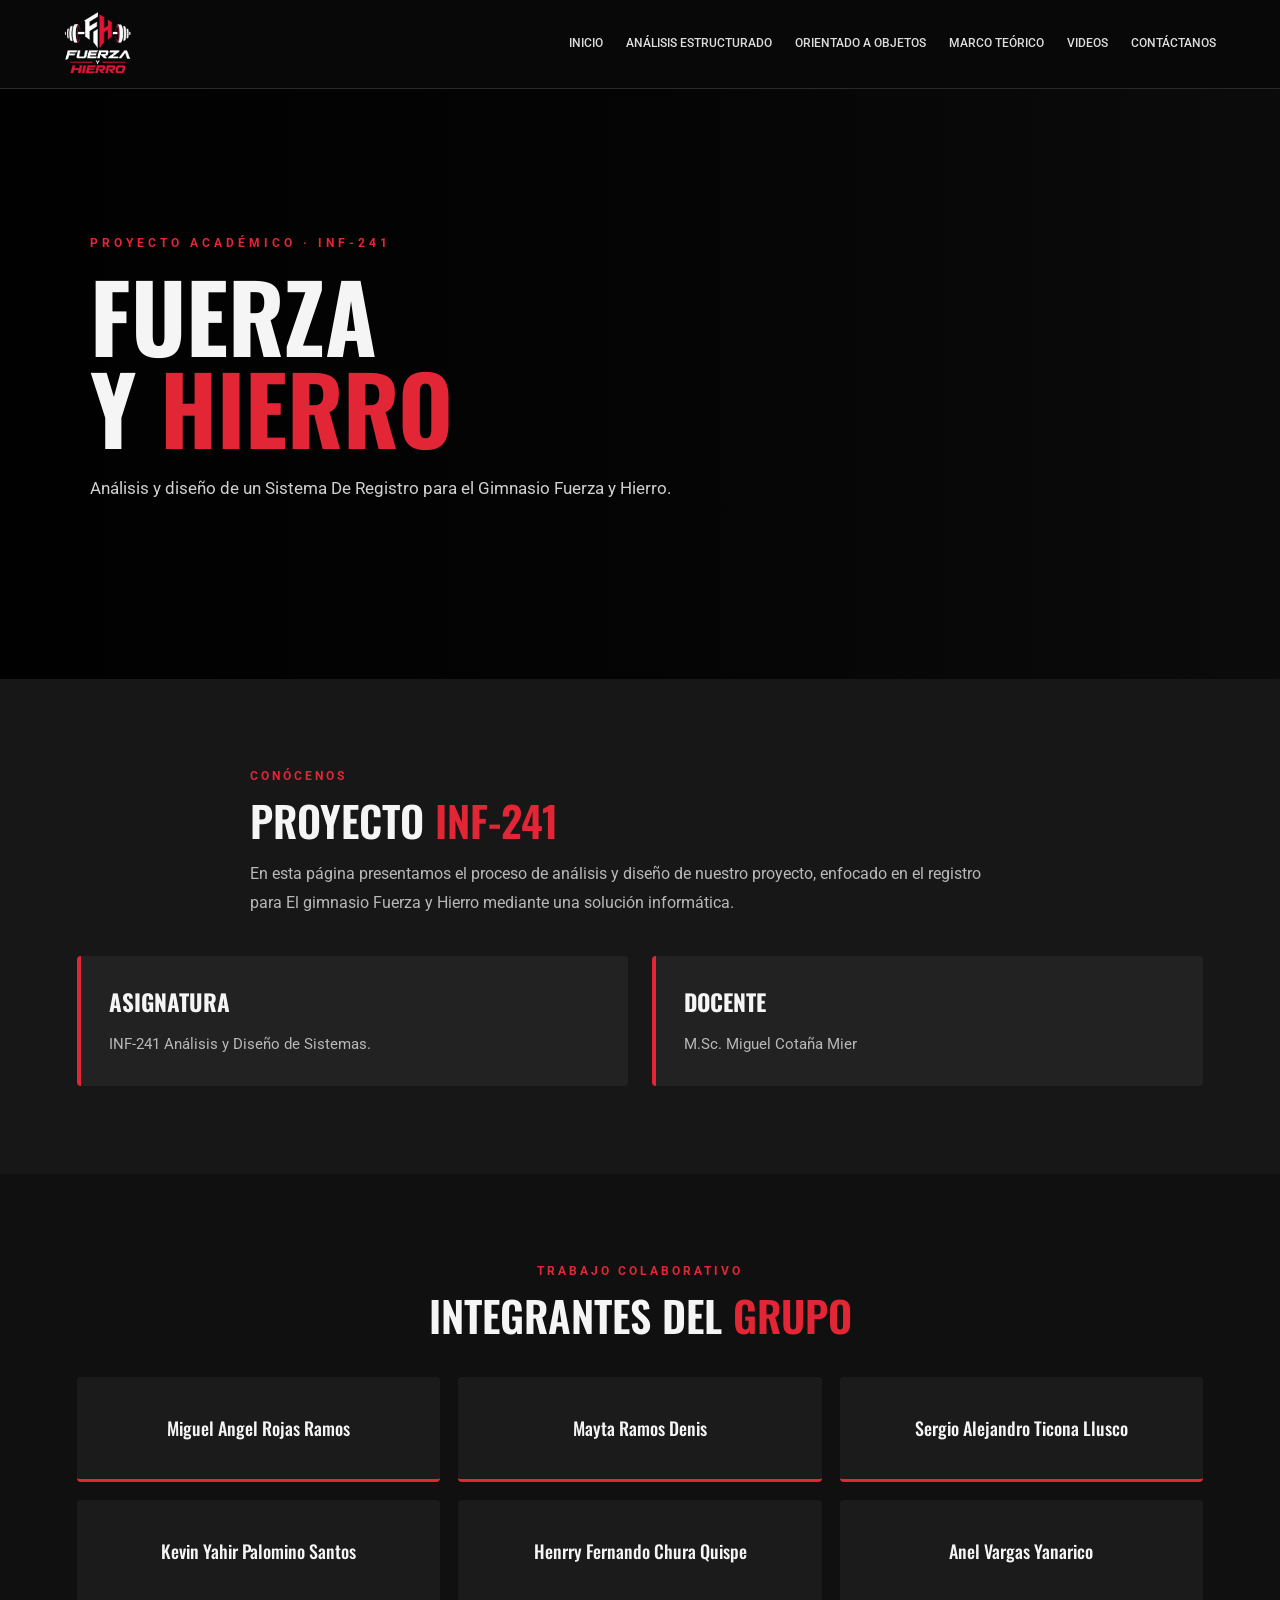
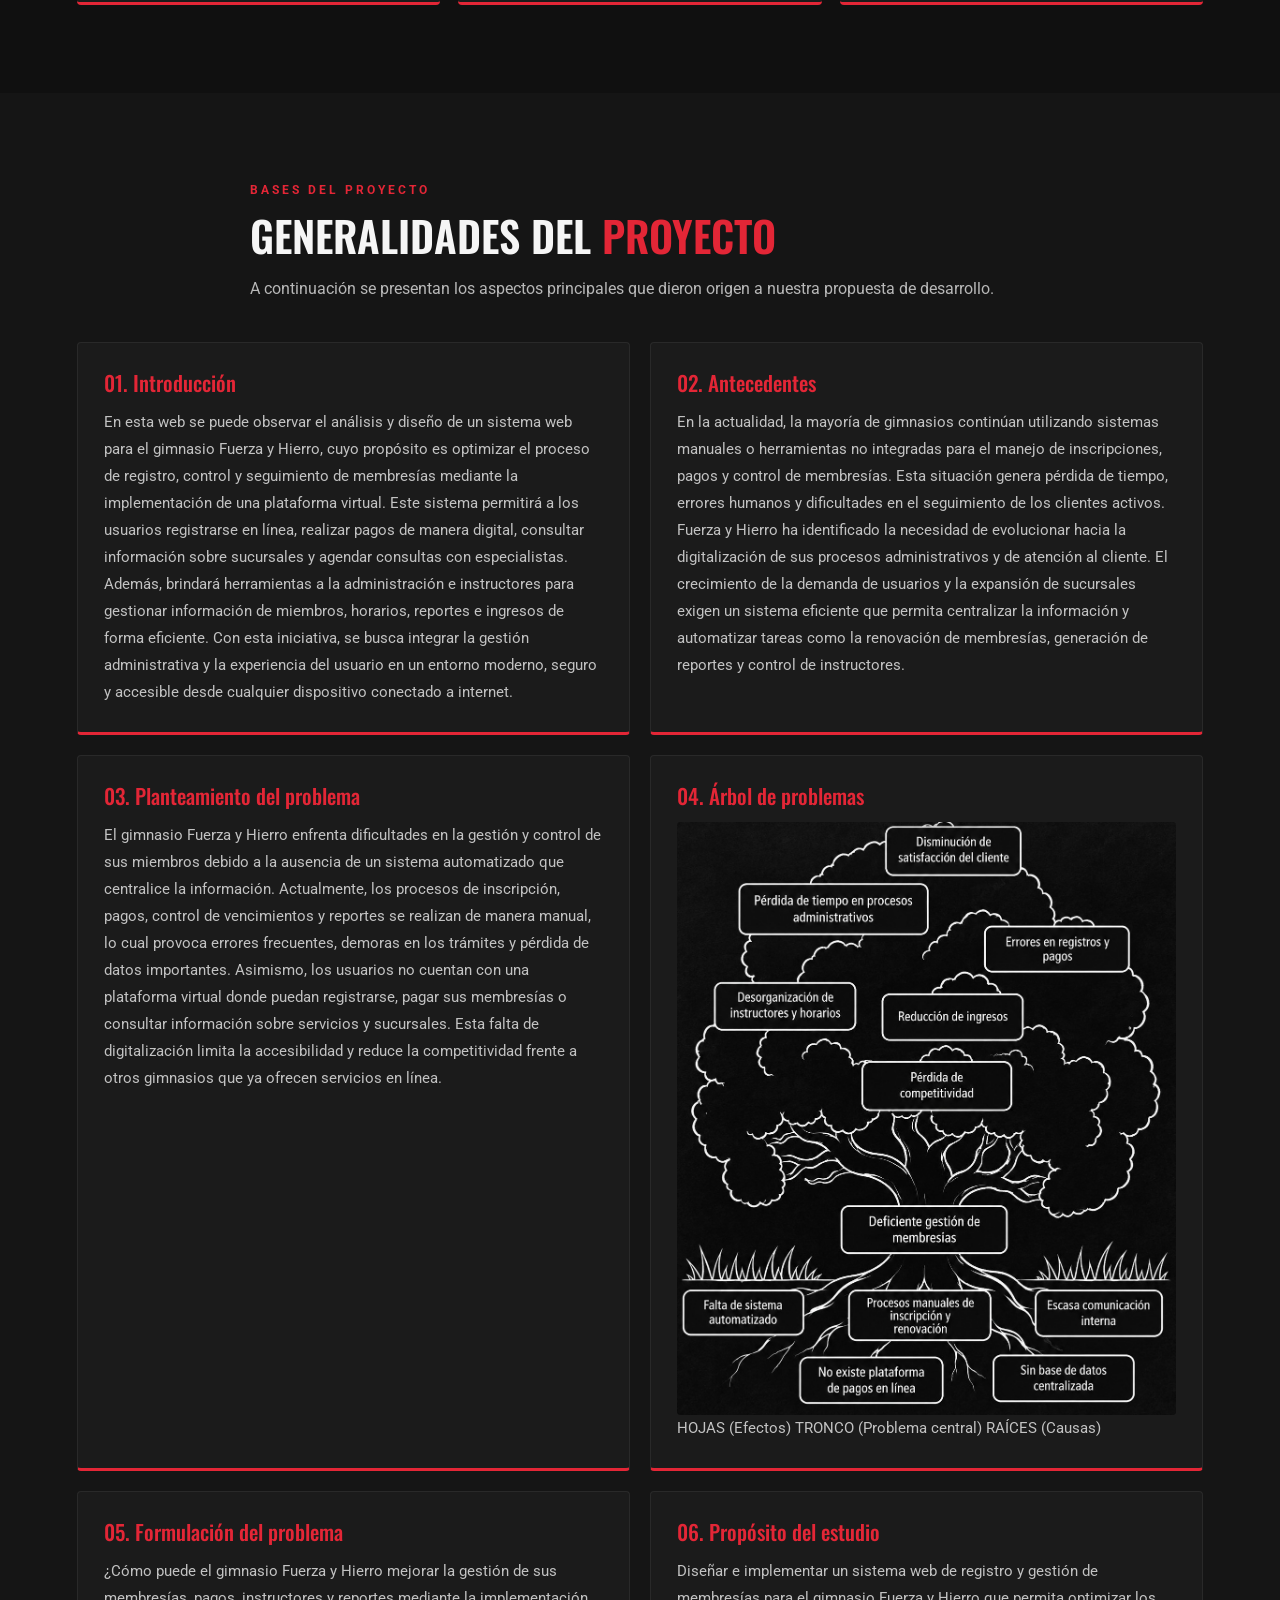
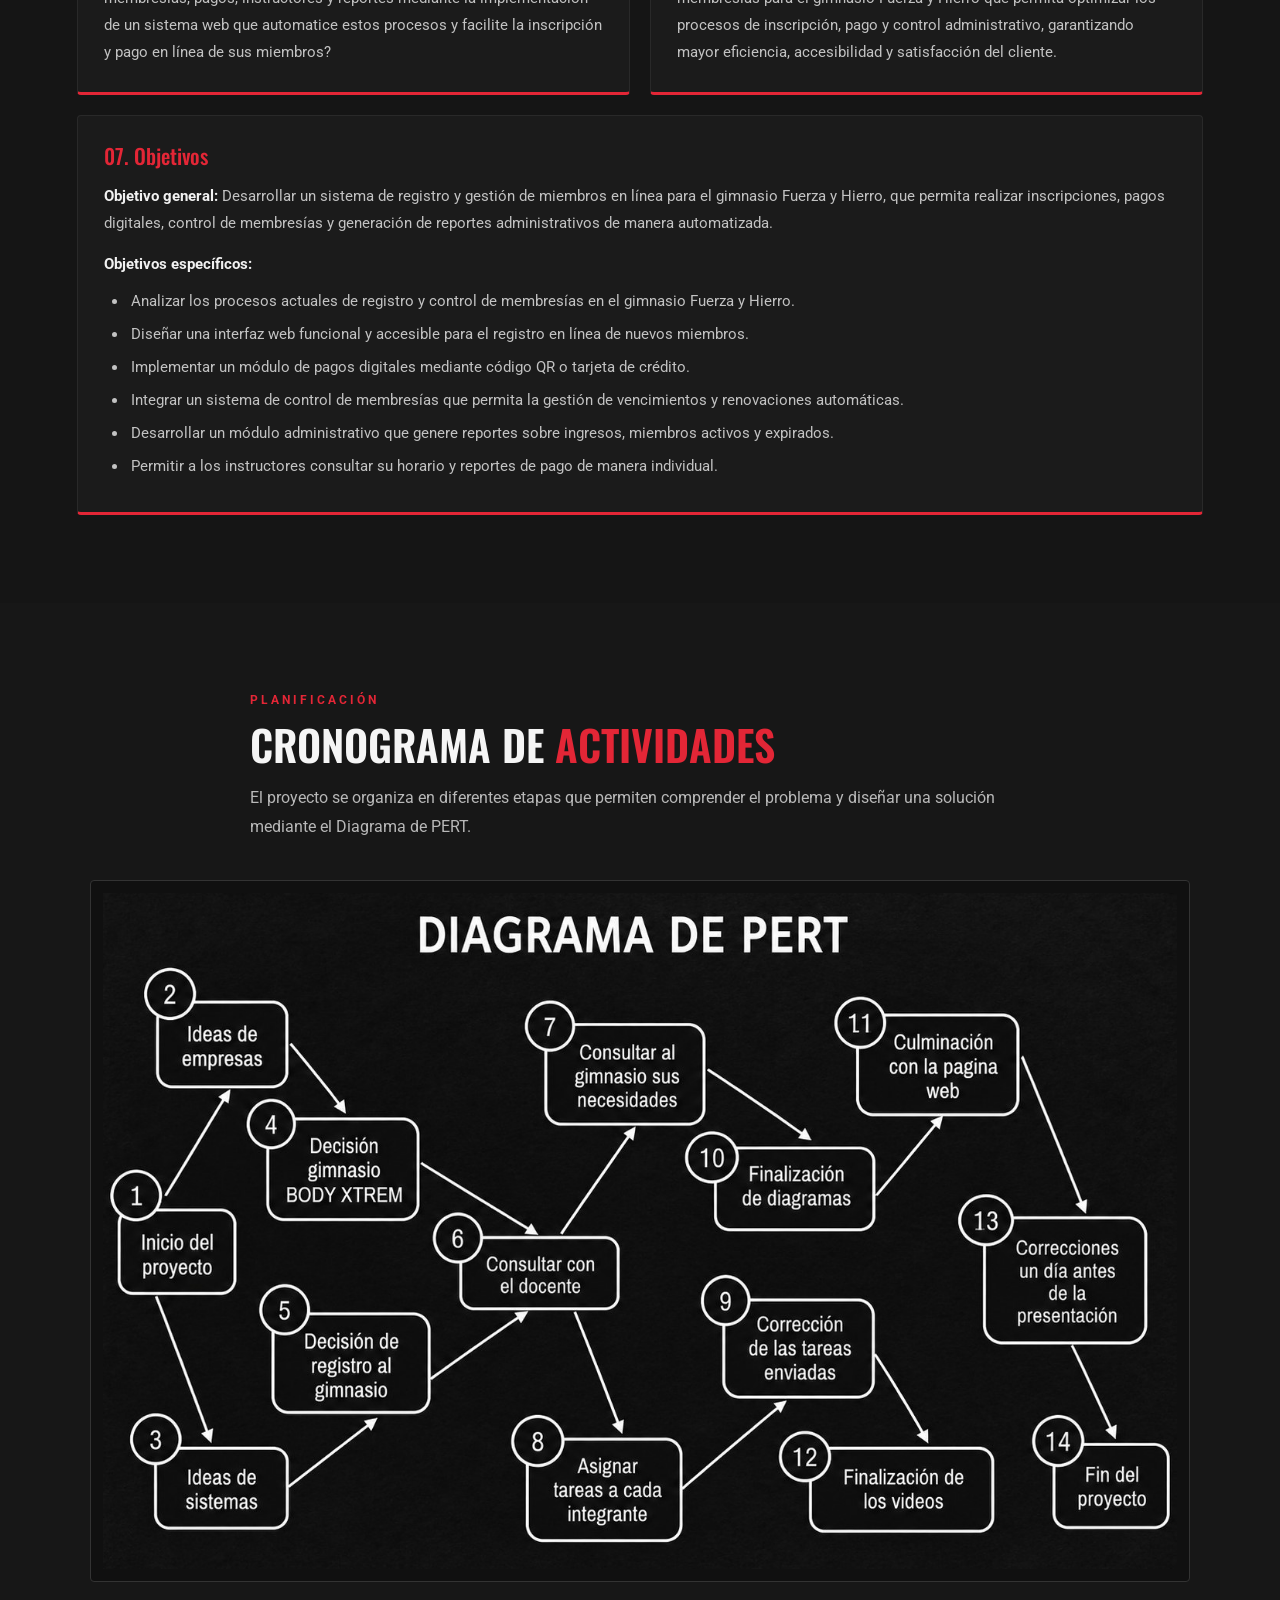
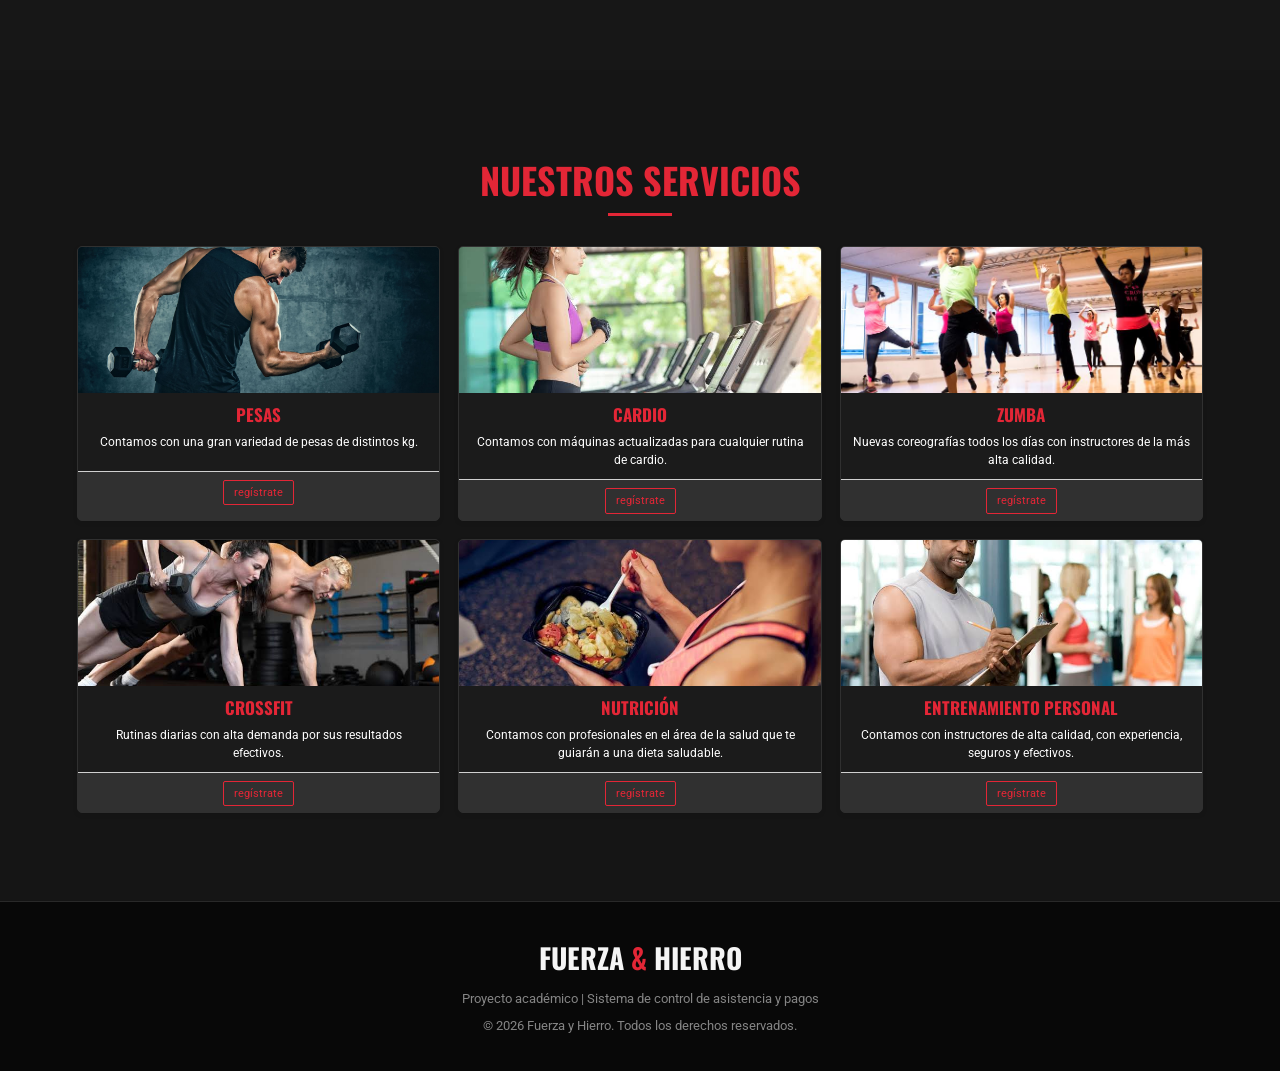
<file: index.html>
<!DOCTYPE html>
<html lang="es">
<head>
    <meta charset="UTF-8">
    <meta name="viewport" content="width=device-width, initial-scale=1.0">
    <meta name="theme-color" content="#090909">
    <meta name="description" content="Proyecto académico Fuerza y Hierro: análisis y diseño de un sistema de registro para un gimnasio.">
    <title>Fuerza y Hierro | Proyecto INF-241</title>

    <link rel="preconnect" href="https://fonts.googleapis.com">
    <link rel="preconnect" href="https://fonts.gstatic.com" crossorigin>
    <link href="https://fonts.googleapis.com/css2?family=Oswald:wght@400;500;600;700&family=Roboto:wght@300;400;500;700&display=swap" rel="stylesheet">
    <link rel="stylesheet" href="css/estilos.css">
</head>

<body>
    <!-- MENÚ DE NAVEGACIÓN -->
    <header class="site-header">
        <a href="#inicio" class="logo" aria-label="Fuerza y Hierro, ir al inicio">
            <img src="Img/logo.png" alt="Logo Fuerza y Hierro">
        </a>

        <button class="menu-toggle" id="menu-toggle"
                type="button" aria-label="Abrir menú"
                aria-expanded="false" aria-controls="nav-menu">
            <span></span>
            <span></span>
            <span></span>
        </button>

        <nav class="nav-menu" id="nav-menu" aria-label="Navegación principal">
            <a href="#">Inicio</a>
            <a href="sites/analisisEstructurado.html">Análisis estructurado</a>
            <a href="sites/orientadoObjetos.html">Orientado a objetos</a>
            <a href="sites/marcoTeorico.html">Marco teórico</a>
            <a href="sites/videos.html">Videos</a>
            <a href="sites/contactanos.html">Contáctanos</a>
        </nav>
    </header>

    <main>
        <!-- PORTADA -->
        <section class="hero" id="inicio">
            <div class="hero-content">
                <p class="eyebrow">PROYECTO ACADÉMICO · INF-241</p>
                <h1>FUERZA<br>Y <span>HIERRO</span></h1>
                <p class="hero-description">
                    Análisis y diseño de un Sistema De Registro para el Gimnasio Fuerza y Hierro.
                </p>
            </div>
        </section>

        <!-- INFORMACIÓN DEL PROYECTO -->
        <section class="project section" id="proyecto">
            <div class="section-heading">
                <p class="eyebrow">CONÓCENOS</p>
                <h2 class="section-title">PROYECTO <span>INF-241</span></h2>
                <p class="subtitle">
                    En esta página presentamos el proceso de análisis y diseño
                    de nuestro proyecto, enfocado en el registro para El gimnasio Fuerza y Hierro 
                    mediante una solución informática.
                </p>
            </div>

            <div class="project-grid">
                <article class="project-card">
                    <h3>Asignatura</h3>
                    <p>INF-241 Análisis y Diseño de Sistemas.</p>
                </article>

                <article class="project-card">
                    <h3>Docente</h3>
                    <p>M.Sc. Miguel Cotaña Mier</p>
                </article>
            </div>
        </section>

        <!-- INTEGRANTES -->
        <section class="team section" id="equipo">
            <div class="section-heading">
                <p class="eyebrow">TRABAJO COLABORATIVO</p>
                <h2 class="section-title">INTEGRANTES DEL <span>GRUPO</span></h2>
            </div>

            <div class="team-grid">
                <article class="member"><h3>Miguel Angel Rojas Ramos</h3></article>
                <article class="member"><h3>Mayta Ramos Denis</h3></article>
                <article class="member"><h3>Sergio Alejandro Ticona Llusco</h3></article>
                <article class="member"><h3>Kevin Yahir Palomino Santos</h3></article>
                <article class="member"><h3>Henrry Fernando Chura Quispe</h3></article>
                <article class="member"><h3>Anel Vargas Yanarico</h3></article>
            </div>
        </section>

        <!-- GENERALIDADES -->
        <section class="objectives section" id="generalidades">
            <div class="section-heading">
                <p class="eyebrow">BASES DEL PROYECTO</p>
                <h2 class="section-title">GENERALIDADES DEL <span>PROYECTO</span></h2>
                <p class="subtitle">
                    A continuación se presentan los aspectos principales que
                    dieron origen a nuestra propuesta de desarrollo.
                </p>
            </div>

            <div class="objective-list">
                <article class="objective">
                    <h3>01. Introducción</h3>
                    <p>
                        En esta web se puede observar el análisis y diseño de un sistema 
                        web para el gimnasio Fuerza y Hierro, cuyo propósito es optimizar el 
                        proceso de registro, control y seguimiento de membresías mediante 
                        la implementación de una plataforma virtual. Este sistema permitirá 
                        a los usuarios registrarse en línea, realizar pagos de manera digital, 
                        consultar información sobre sucursales y agendar consultas con 
                        especialistas. Además, brindará herramientas a la administración 
                        e instructores para gestionar información de miembros, horarios, 
                        reportes e ingresos de forma eficiente. Con esta iniciativa, 
                        se busca integrar la gestión administrativa y la experiencia 
                        del usuario en un entorno moderno, seguro y accesible desde cualquier 
                        dispositivo conectado a internet.
                    </p>
                </article>

                <article class="objective">
                    <h3>02. Antecedentes</h3>
                    <p>
                        En la actualidad, la mayoría de gimnasios continúan utilizando 
                        sistemas manuales o herramientas no integradas para el manejo 
                        de inscripciones, pagos y control de membresías. Esta situación 
                        genera pérdida de tiempo, errores humanos y dificultades en el 
                        seguimiento de los clientes activos. Fuerza y Hierro ha identificado 
                        la necesidad de evolucionar hacia la digitalización de sus procesos 
                        administrativos y de atención al cliente. El crecimiento de la 
                        demanda de usuarios y la expansión de sucursales exigen un sistema 
                        eficiente que permita centralizar la información y automatizar 
                        tareas como la renovación de membresías, generación de reportes 
                        y control de instructores.
                    </p>
                </article>

                <article class="objective">
                    <h3>03. Planteamiento del problema</h3>
                    <p>
                        El gimnasio Fuerza y Hierro enfrenta dificultades en la gestión y 
                        control de sus miembros debido a la ausencia de un sistema automatizado 
                        que centralice la información. Actualmente, los procesos de inscripción, 
                        pagos, control de vencimientos y reportes se realizan de manera manual, 
                        lo cual provoca errores frecuentes, demoras en los trámites y pérdida de 
                        datos importantes. Asimismo, los usuarios no cuentan con una plataforma 
                        virtual donde puedan registrarse, pagar sus membresías o consultar 
                        información sobre servicios y sucursales. Esta falta de digitalización 
                        limita la accesibilidad y reduce la competitividad frente a otros 
                        gimnasios que ya ofrecen servicios en línea.
                    </p>
                </article>

                <article class="objective">
                    <h3>04. Árbol de problemas</h3>
                    <figure class="document-image">
                        <img src="Img/ProblemaCentral.jpeg"
                             alt="Árbol de problemas del proyecto Fuerza y Hierro"
                             loading="lazy">
                    </figure>
                    <p>
                        HOJAS (Efectos)
                        TRONCO (Problema central)
                        RAÍCES (Causas)
                    </p>
                </article>

                <article class="objective">
                    <h3>05. Formulación del problema</h3>
                    <p>
                        ¿Cómo puede el gimnasio Fuerza y Hierro mejorar la gestión de sus 
                        membresías, pagos, instructores y reportes mediante la 
                        implementación de un sistema web que automatice estos 
                        procesos y facilite la inscripción y pago en línea de sus miembros?
                    </p>
                </article>

                <article class="objective">
                    <h3>06. Propósito del estudio</h3>
                    <p>
                        Diseñar e implementar un sistema web de registro y gestión de 
                        membresías para el gimnasio Fuerza y Hierro que permita optimizar 
                        los procesos de inscripción, pago y control administrativo, 
                        garantizando mayor eficiencia, accesibilidad y satisfacción 
                        del cliente.
                    </p>
                </article>

                <article class="objective objective-featured">
                    <h3>07. Objetivos</h3>
                    <p>
                        <strong>Objetivo general:</strong> Desarrollar un sistema de registro y 
                        gestión de miembros en línea para el gimnasio Fuerza y Hierro, que permita 
                        realizar inscripciones, pagos digitales, control de membresías y generación 
                        de reportes administrativos de manera automatizada.
                    </p>
                    <p class="objectives-intro"><strong>Objetivos específicos:</strong></p>
                    <ul>
                        <li>Analizar los procesos actuales de registro y control de membresías en el gimnasio Fuerza y Hierro.</li>
                        <li>Diseñar una interfaz web funcional y accesible para el registro en línea de nuevos miembros.</li>
                        <li>Implementar un módulo de pagos digitales mediante código QR o tarjeta de crédito.</li>
                        <li>Integrar un sistema de control de membresías que permita la gestión de vencimientos y renovaciones automáticas.</li>
                        <li>Desarrollar un módulo administrativo que genere reportes sobre ingresos, miembros activos y expirados.</li>
                        <li>Permitir a los instructores consultar su horario y reportes de pago de manera individual.</li>
                    </ul>
                </article>
            </div>
        </section>

        <!-- CRONOGRAMA -->
        <section class="development section" id="desarrollo">
            <div class="section-heading">
                <p class="eyebrow">PLANIFICACIÓN</p>
                <h2 class="section-title">CRONOGRAMA DE <span>ACTIVIDADES</span></h2>
                <p class="subtitle">
                    El proyecto se organiza en diferentes etapas que permiten
                    comprender el problema y diseñar una solución mediante
                    el Diagrama de PERT.
                </p>
            </div>

            <figure class="document-image pert-image">
                <img src="Img/Diagrama de Pert.jpeg"
                     alt="Diagrama de PERT del proyecto Fuerza y Hierro"
                     loading="lazy">
            </figure>
        </section>
    </main>


        <!-- SERVICIOS DEL GIMNASIO -->
        <section class="services section" id="servicios">
            <div class="section-heading">
                <h2 class="services-title">NUESTROS SERVICIOS</h2>
                <span class="services-divider"></span>
            </div>

            <div class="services-grid">
                <article class="service-card">
                    <img src="Img/pesas.png" alt="Servicio de pesas" loading="lazy">
                    <div class="service-content">
                        <h3>PESAS</h3>
                        <p>Contamos con una gran variedad de pesas de distintos kg.</p>
                    </div>
                    <div class="service-action"><a href="#contacto">regístrate</a></div>
                </article>

                <article class="service-card">
                    <img src="Img/cardio.png" alt="Servicio de cardio" loading="lazy">
                    <div class="service-content">
                        <h3>CARDIO</h3>
                        <p>Contamos con máquinas actualizadas para cualquier rutina de cardio.</p>
                    </div>
                    <div class="service-action"><a href="#contacto">regístrate</a></div>
                </article>

                <article class="service-card">
                    <img src="Img/zumba.png" alt="Clases de zumba" loading="lazy">
                    <div class="service-content">
                        <h3>ZUMBA</h3>
                        <p>Nuevas coreografías todos los días con instructores de la más alta calidad.</p>
                    </div>
                    <div class="service-action"><a href="#contacto">regístrate</a></div>
                </article>

                <article class="service-card">
                    <img src="Img/cross.png" alt="Entrenamiento de crossfit" loading="lazy">
                    <div class="service-content">
                        <h3>CROSSFIT</h3>
                        <p>Rutinas diarias con alta demanda por sus resultados efectivos.</p>
                    </div>
                    <div class="service-action"><a href="#contacto">regístrate</a></div>
                </article>

                <article class="service-card">
                    <img src="Img/nutricion.png" alt="Servicio de nutrición" loading="lazy">
                    <div class="service-content">
                        <h3>NUTRICIÓN</h3>
                        <p>Contamos con profesionales en el área de la salud que te guiarán a una dieta saludable.</p>
                    </div>
                    <div class="service-action"><a href="#contacto">regístrate</a></div>
                </article>

                <article class="service-card">
                    <img src="Img/entre.png" alt="Entrenamiento personal" loading="lazy">
                    <div class="service-content">
                        <h3>ENTRENAMIENTO PERSONAL</h3>
                        <p>Contamos con instructores de alta calidad, con experiencia, seguros y efectivos.</p>
                    </div>
                    <div class="service-action"><a href="#contacto">regístrate</a></div>
                </article>
            </div>
        </section>

    <!-- PIE DE PÁGINA -->
    <footer class="site-footer" id="contacto">
        <h2>FUERZA <span>&amp;</span> HIERRO</h2>
        <p>Proyecto académico | Sistema de control de asistencia y pagos</p>
        <p>© 2026 Fuerza y Hierro. Todos los derechos reservados.</p>
    </footer>

    <script>
        const menuToggle = document.getElementById("menu-toggle");
        const navMenu = document.getElementById("nav-menu");

        function closeMenu() {
            navMenu.classList.remove("active");
            menuToggle.classList.remove("active");
            menuToggle.setAttribute("aria-expanded", "false");
            menuToggle.setAttribute("aria-label", "Abrir menú");
        }

        menuToggle.addEventListener("click", () => {
            const isOpen = navMenu.classList.toggle("active");

            menuToggle.classList.toggle("active", isOpen);
            menuToggle.setAttribute("aria-expanded", String(isOpen));
            menuToggle.setAttribute(
                "aria-label",
                isOpen ? "Cerrar menú" : "Abrir menú"
            );
        });

        navMenu.querySelectorAll("a").forEach((link) => {
            link.addEventListener("click", closeMenu);
        });

        // Si se amplía la ventana a formato escritorio, el menú queda normalizado.
        window.addEventListener("resize", () => {
            if (window.innerWidth > 800) {
                closeMenu();
            }
        });
    </script>
</body>
</html>
</file>
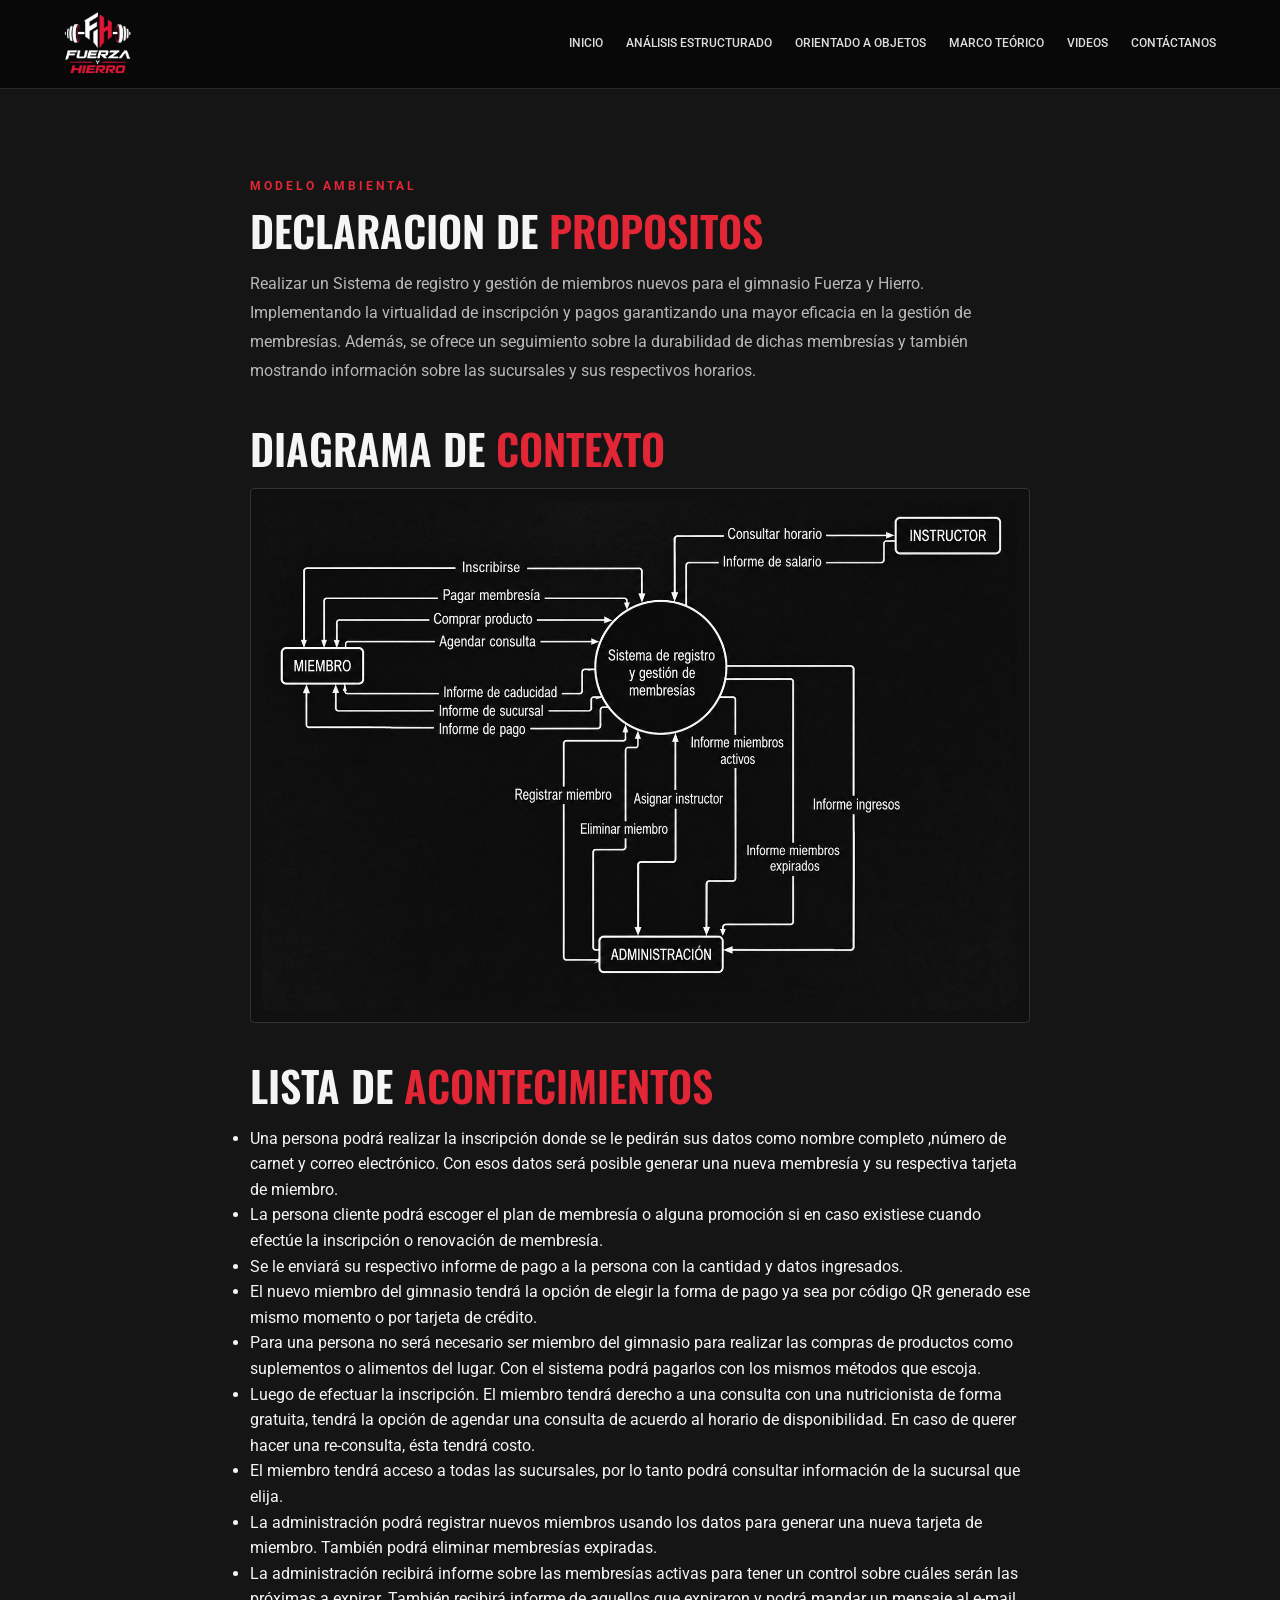
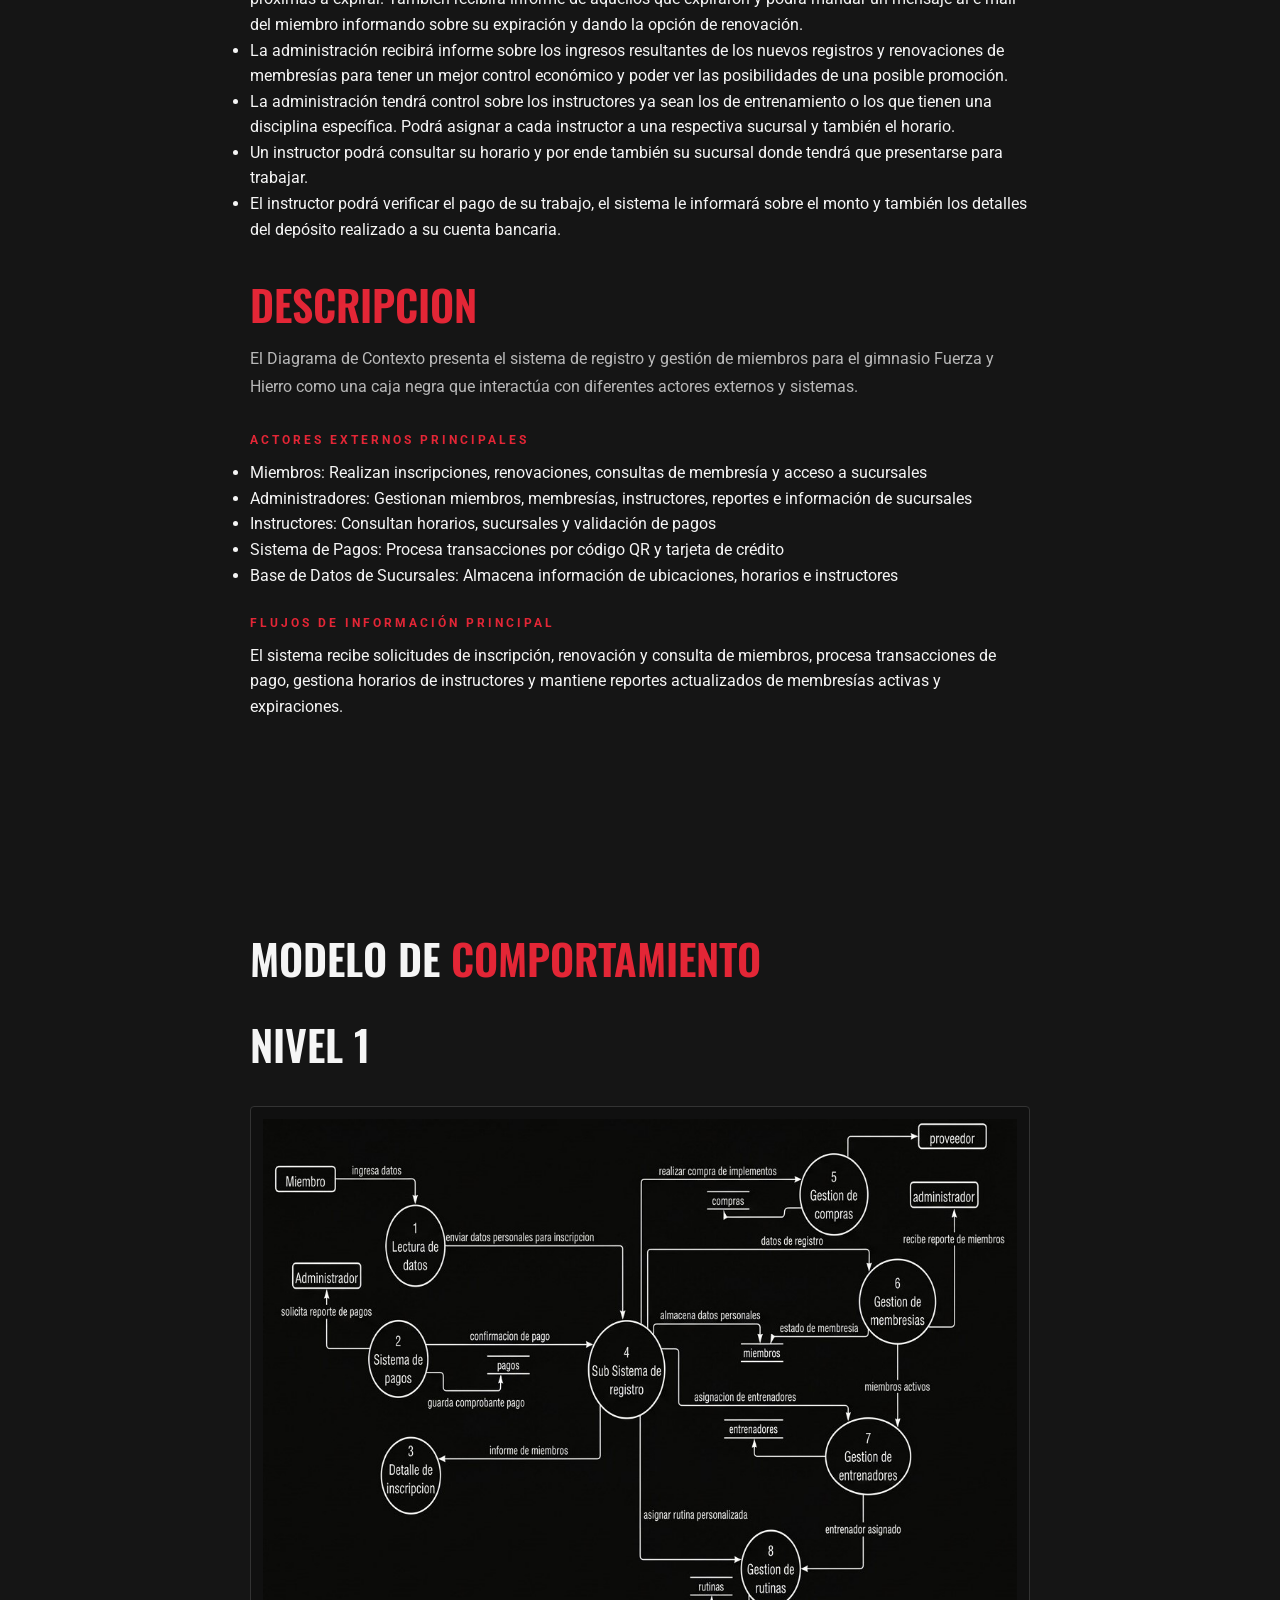
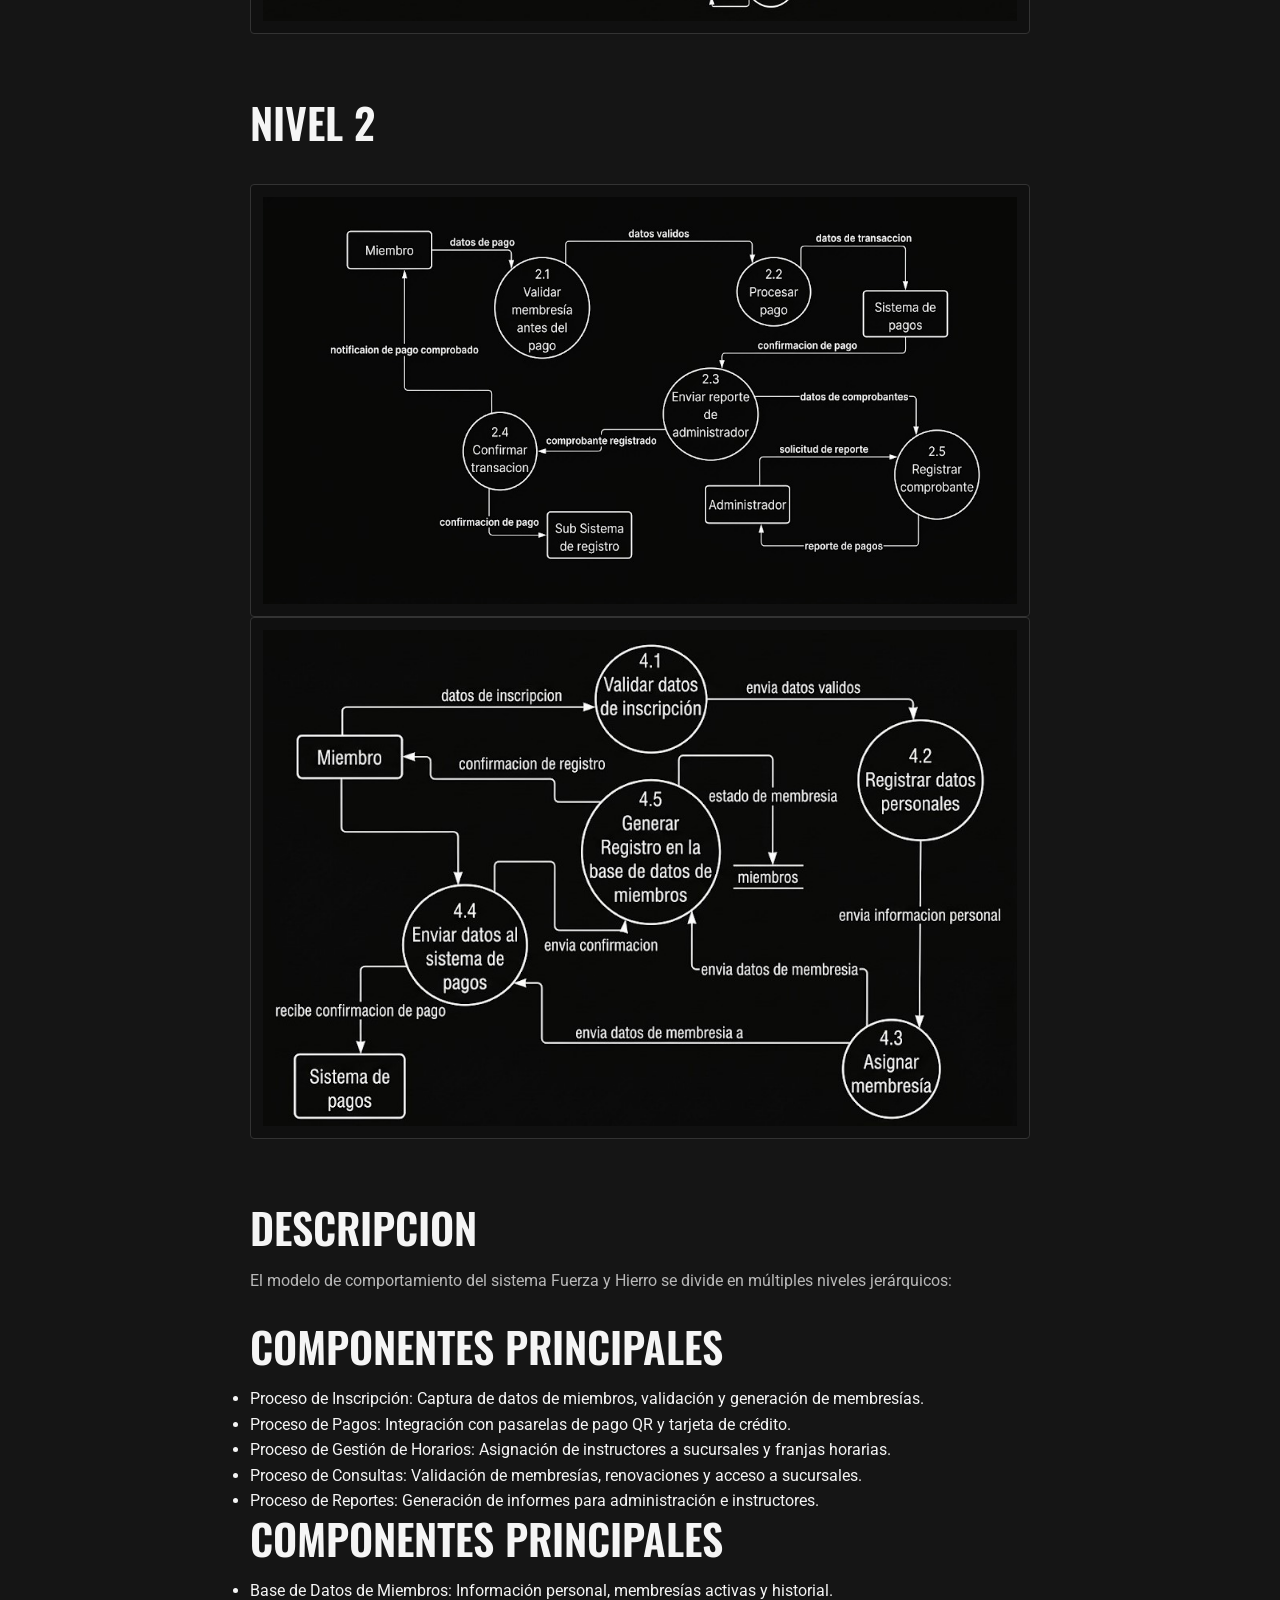
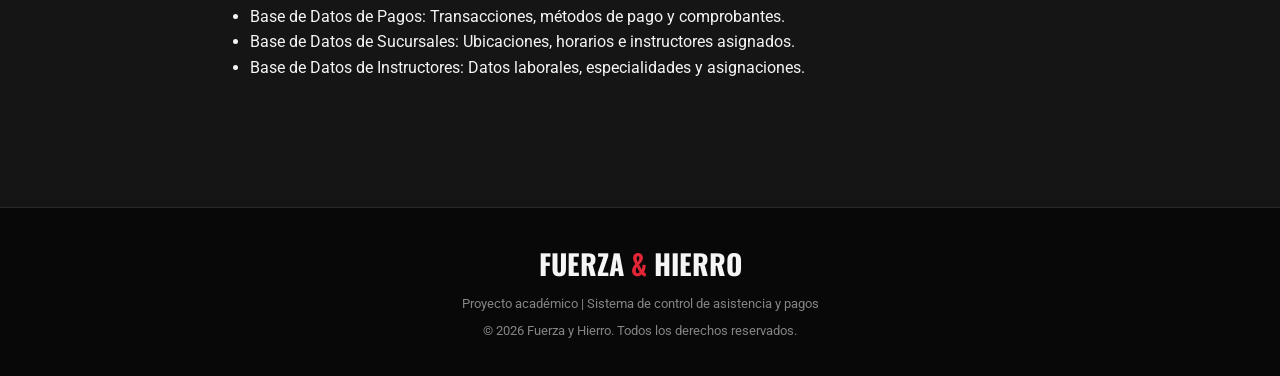
<file: sites/analisisEstructurado.html>
<!DOCTYPE html>
<html lang="es">
<head>
    <meta charset="UTF-8">
    <meta name="viewport" content="width=device-width, initial-scale=1.0">
    <meta name="theme-color" content="#090909">
    <meta name="description" content="Proyecto académico Fuerza y Hierro: análisis y diseño de un sistema de control de asistencia y pagos para un gimnasio.">
    <title>Fuerza y Hierro | Analisis Estructurado</title>

    <link rel="preconnect" href="https://fonts.googleapis.com">
    <link rel="preconnect" href="https://fonts.gstatic.com" crossorigin>
    <link href="https://fonts.googleapis.com/css2?family=Oswald:wght@400;500;600;700&family=Roboto:wght@300;400;500;700&display=swap" rel="stylesheet">
    <link rel="stylesheet" href="../css/estilos.css">
</head>

<body>
    <!-- MENÚ DE NAVEGACIÓN -->
    <header class="site-header">
        <a href="../index.html" class="logo" aria-label="Fuerza y Hierro, ir al inicio">
            <img src="../Img/logo.png" alt="Logo Fuerza y Hierro">
        </a>

        <button class="menu-toggle" id="menu-toggle"
                type="button" aria-label="Abrir menú"
                aria-expanded="false" aria-controls="nav-menu">
            <span></span>
            <span></span>
            <span></span>
        </button>

        <nav class="nav-menu" id="nav-menu" aria-label="Navegación principal">
            <a href="../index.html">Inicio</a>
            <a href="#">Análisis estructurado</a>
            <a href="orientadoObjetos.html">Orientado a objetos</a>
            <a href="marcoTeorico.html">Marco teórico</a>
            <a href="videos.html">Videos</a>
            <a href="contactanos.html">Contáctanos</a>
        </nav>
    </header>

    <main>
        <section class="objectives section" id="generalidades">
            <div class="section-heading">
                <p class="eyebrow">MODELO AMBIENTAL</p>
                <h2 class="section-title">DECLARACION DE <span>PROPOSITOS</span></h2>
                <p class="subtitle">
                    Realizar un Sistema de registro y gestión de miembros nuevos para el 
                    gimnasio Fuerza y Hierro. Implementando la virtualidad de inscripción y 
                    pagos garantizando una mayor eficacia en la gestión de membresías. 
                    Además, se ofrece un seguimiento sobre la durabilidad de dichas 
                    membresías y también mostrando información sobre las sucursales y 
                    sus respectivos horarios.
                </p>
            </div>
            <div class="section-heading">
                <h2 class="section-title">DIAGRAMA DE <span>CONTEXTO</span></h2>
                <figure class="document-image pert-image">
                <img src="../Img/DiagramaContexto.jpeg"
                     alt="Diagrama de Contexto Fuerza y Hierro"
                     loading="lazy">
            </figure>
            </div>
            <div class="section-heading">
                <h2 class="section-title">LISTA DE <span>ACONTECIMIENTOS</span></h2>
                <p class="subtitle">
                    <ul>
                        <li>Una persona podrá realizar la inscripción donde se le pedirán sus datos 
                            como nombre completo ,número de carnet y correo electrónico. Con esos 
                            datos será posible generar una nueva membresía y su respectiva tarjeta 
                            de miembro.</li>
                        <li>La persona cliente podrá escoger el plan de membresía o alguna promoción 
                            si en caso existiese cuando efectúe la inscripción o renovación de 
                            membresía.</li>
                        <li>Se le enviará su respectivo informe de pago a la persona con la cantidad 
                            y datos ingresados.</li>
                        <li>El nuevo miembro del gimnasio tendrá la opción de elegir la forma de pago 
                            ya sea por código QR generado ese mismo momento o por tarjeta de crédito.</li>
                        <li>Para una persona no será necesario ser miembro del gimnasio para realizar 
                            las compras de productos como suplementos o alimentos del lugar. Con el 
                            sistema podrá pagarlos con los mismos métodos que escoja.</li>
                        <li>Luego de efectuar la inscripción. El miembro tendrá derecho a una consulta 
                            con una nutricionista de forma gratuita, tendrá la opción de agendar una 
                            consulta de acuerdo al horario de disponibilidad. En caso de querer hacer 
                            una re-consulta, ésta tendrá costo.</li>
                        <li>El miembro tendrá acceso a todas las sucursales, por lo tanto podrá 
                            consultar información de la sucursal que elija.</li>
                        <li>La administración podrá registrar nuevos miembros usando los datos para 
                            generar una nueva tarjeta de miembro. También podrá eliminar membresías 
                            expiradas.</li>
                        <li>La administración recibirá informe sobre las membresías activas para tener 
                            un control sobre cuáles serán las próximas a expirar. También 
                            recibirá informe de aquellos que expiraron y podrá mandar un 
                            mensaje al e-mail del miembro informando sobre su expiración y 
                            dando la opción de renovación.</li>
                        <li>La administración recibirá informe sobre los ingresos resultantes de 
                            los nuevos registros y renovaciones de membresías para tener un mejor 
                            control económico y poder ver las posibilidades de una posible 
                            promoción.</li>
                        <li>La administración tendrá control sobre los instructores ya sean 
                            los de entrenamiento o los que tienen una disciplina específica. 
                            Podrá asignar a cada instructor a una respectiva sucursal y también 
                            el horario.</li>
                        <li>Un instructor podrá consultar su horario y por ende también 
                            su sucursal donde tendrá que presentarse para trabajar.</li>
                        <li>El instructor podrá verificar el pago de su trabajo, el sistema le 
                            informará sobre el monto y también los detalles del depósito realizado 
                            a su cuenta bancaria.</li>
                    </ul>
                </p>
            </div>
            <div class="section-heading">
                <h2 class="section-title"><span>DESCRIPCION</span></h2>
                <p class="subtitle">
                    El Diagrama de Contexto presenta el sistema de registro y gestión de 
                    miembros para el gimnasio Fuerza y Hierro como una caja negra que interactúa 
                    con diferentes actores externos y sistemas.
                    <br>
                    <br>
                    <p class="eyebrow">ACTORES EXTERNOS PRINCIPALES</p>
                    <ul>
                        <li>Miembros: Realizan inscripciones, renovaciones, consultas de membresía y acceso a sucursales</li>
                        <li>Administradores: Gestionan miembros, membresías, instructores, reportes e información de sucursales</li>
                        <li>Instructores: Consultan horarios, sucursales y validación de pagos</li>
                        <li>Sistema de Pagos: Procesa transacciones por código QR y tarjeta de crédito</li>
                        <li>Base de Datos de Sucursales: Almacena información de ubicaciones, horarios e instructores</li>
                    </ul>
                    <br>
                    <p class="eyebrow">FLUJOS DE INFORMACIÓN PRINCIPAL</p>
                    El sistema recibe solicitudes de inscripción, renovación y consulta de 
                    miembros, procesa transacciones de pago, gestiona horarios de instructores 
                    y mantiene reportes actualizados de membresías activas y expiraciones.
                </p>
            </div>
        </section>
        <section class="objectives section" id="generalidades">
            <div class="section-heading">
                <h2 class="section-title">MODELO DE <span>COMPORTAMIENTO</span></h2>
            </div>
            <div class="section-heading">
                <h2 class="section-title">NIVEL 1</h2>
            </div>
            <div class="section-heading">
                <figure class="document-image pert-image">
                <img src="../Img/ModeloComportamientoN1.jpeg"
                     alt="Diagrama de Contexto Fuerza y Hierro"
                     loading="lazy">
                </figure>
            </div>
            <br>
            <div class="section-heading">
                <h2 class="section-title">NIVEL 2</h2>
            </div>
            <div class="section-heading">
                <figure class="document-image pert-image">
                <img src="../Img/ModeloComportamientoN2-2.jpeg"
                     alt="Diagrama de Contexto Fuerza y Hierro"
                     loading="lazy">
                </figure>
                <figure class="document-image pert-image">
                <img src="../Img/ModeloComportamientoN2.jpeg"
                     alt="Diagrama de Contexto Fuerza y Hierro"
                     loading="lazy">
                </figure>
            </div>
            <br>
            <div class="section-heading">
                <h2 class="section-title">DESCRIPCION</h2>
                <p class="subtitle">El modelo de comportamiento del sistema 
                    Fuerza y Hierro se divide en múltiples niveles jerárquicos:</p>
                    <br>
                <h2 class="section-title">COMPONENTES PRINCIPALES</h2>
                <ul>
                    <li>Proceso de Inscripción: Captura de datos de miembros, validación y generación de membresías.</li>
                    <li>Proceso de Pagos: Integración con pasarelas de pago QR y tarjeta de crédito.</li>
                    <li>Proceso de Gestión de Horarios: Asignación de instructores a sucursales y franjas horarias.</li>
                    <li>Proceso de Consultas: Validación de membresías, renovaciones y acceso a sucursales.</li>
                    <li>Proceso de Reportes: Generación de informes para administración e instructores.</li>
                </ul>
                <h2 class="section-title">COMPONENTES PRINCIPALES</h2>
                <ul>
                    <li>Base de Datos de Miembros: Información personal, membresías activas y historial.</li>
                    <li>Base de Datos de Pagos: Transacciones, métodos de pago y comprobantes.</li>
                    <li>Base de Datos de Sucursales: Ubicaciones, horarios e instructores asignados.</li>
                    <li>Base de Datos de Instructores: Datos laborales, especialidades y asignaciones.</li>
                </ul>
            </div>
            
        </section>
    </main>

    <!-- PIE DE PÁGINA -->
    <footer class="site-footer" id="contacto">
        <h2>FUERZA <span>&amp;</span> HIERRO</h2>
        <p>Proyecto académico | Sistema de control de asistencia y pagos</p>
        <p>© 2026 Fuerza y Hierro. Todos los derechos reservados.</p>
    </footer>

    <script>
        const menuToggle = document.getElementById("menu-toggle");
        const navMenu = document.getElementById("nav-menu");

        function closeMenu() {
            navMenu.classList.remove("active");
            menuToggle.classList.remove("active");
            menuToggle.setAttribute("aria-expanded", "false");
            menuToggle.setAttribute("aria-label", "Abrir menú");
        }

        menuToggle.addEventListener("click", () => {
            const isOpen = navMenu.classList.toggle("active");

            menuToggle.classList.toggle("active", isOpen);
            menuToggle.setAttribute("aria-expanded", String(isOpen));
            menuToggle.setAttribute(
                "aria-label",
                isOpen ? "Cerrar menú" : "Abrir menú"
            );
        });

        navMenu.querySelectorAll("a").forEach((link) => {
            link.addEventListener("click", closeMenu);
        });

        // Si se amplía la ventana a formato escritorio, el menú queda normalizado.
        window.addEventListener("resize", () => {
            if (window.innerWidth > 800) {
                closeMenu();
            }
        });
    </script>
</body>
</html>
</file>
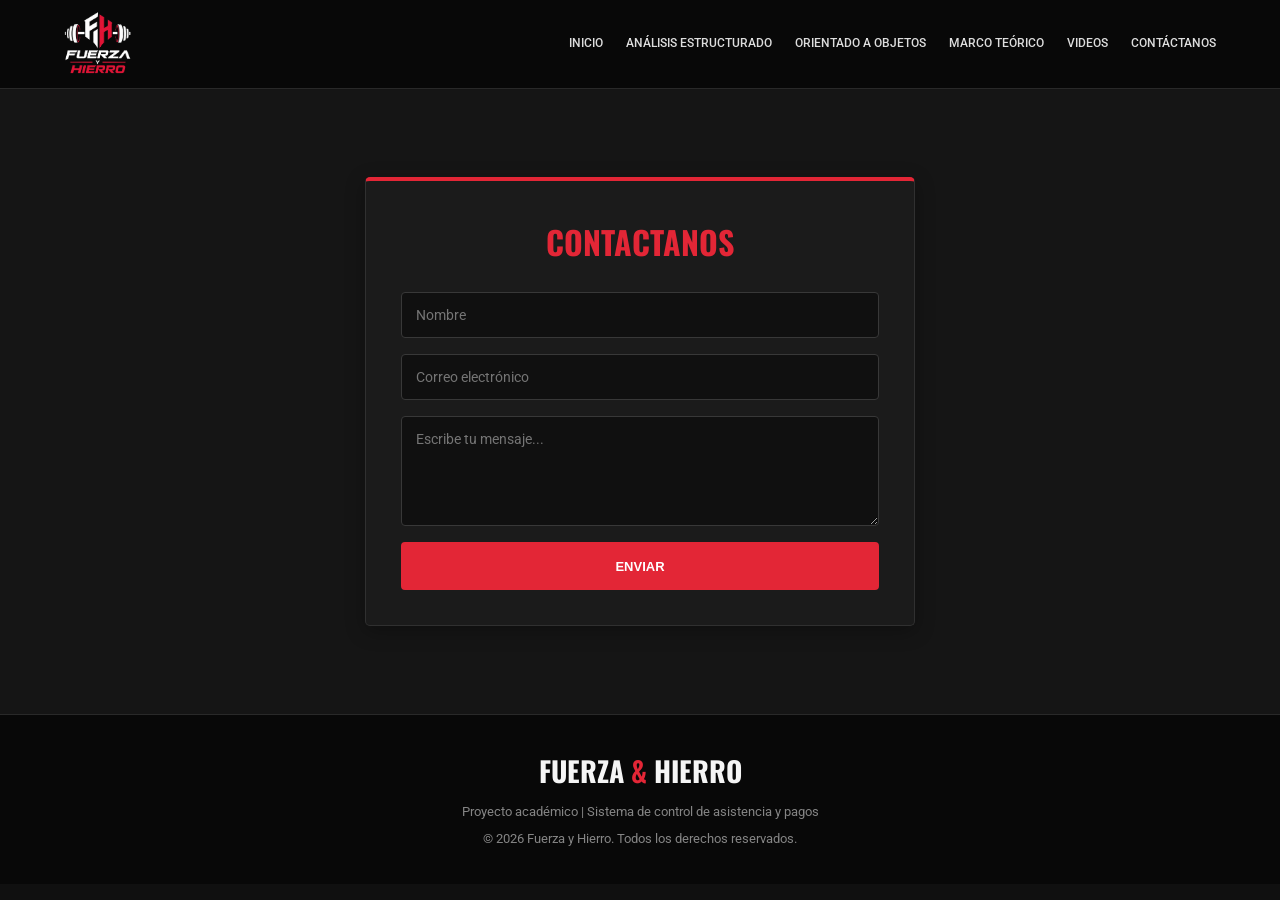
<file: sites/contactanos.html>
<!DOCTYPE html>
<html lang="es">
<head>
    <meta charset="UTF-8">
    <meta name="viewport" content="width=device-width, initial-scale=1.0">
    <meta name="theme-color" content="#090909">
    <meta name="description" content="Proyecto académico Fuerza y Hierro: análisis y diseño de un sistema de control de asistencia y pagos para un gimnasio.">
    <title>Fuerza y Hierro | Proyecto INF-241</title>

    <link rel="preconnect" href="https://fonts.googleapis.com">
    <link rel="preconnect" href="https://fonts.gstatic.com" crossorigin>
    <link href="https://fonts.googleapis.com/css2?family=Oswald:wght@400;500;600;700&family=Roboto:wght@300;400;500;700&display=swap" rel="stylesheet">
    <link rel="stylesheet" href="../css/estilos.css">
</head>

<body>
    <!-- MENÚ DE NAVEGACIÓN -->
    <header class="site-header">
        <a href="../index.html" class="logo" aria-label="Fuerza y Hierro, ir al inicio">
            <img src="../Img/logo.png" alt="Logo Fuerza y Hierro">
        </a>

        <button class="menu-toggle" id="menu-toggle"
                type="button" aria-label="Abrir menú"
                aria-expanded="false" aria-controls="nav-menu">
            <span></span>
            <span></span>
            <span></span>
        </button>

        <nav class="nav-menu" id="nav-menu" aria-label="Navegación principal">
            <a href="../index.html">Inicio</a>
            <a href="analisisEstructurado.html">Análisis estructurado</a>
            <a href="orientadoObjetos.html">Orientado a objetos</a>
            <a href="marcoTeorico.html">Marco teórico</a>
            <a href="videos.html">Videos</a>
            <a href="#">Contáctanos</a>
        </nav>
    </header>

    <main>
        <section class="section contact">
    <div class="contact-card">

        <h2>CONTACTANOS</h2>

        <form class="contact-form">

            <input
                type="text"
                placeholder="Nombre"
                name="nombre"
                required
            >

            <input
                type="email"
                placeholder="Correo electrónico"
                name="correo"
                required
            >

            <textarea
                placeholder="Escribe tu mensaje..."
                name="mensaje"
                rows="5"
                required
            ></textarea>

            <button type="submit">ENVIAR</button>

        </form>

    </div>
</section>
    </main>


    <!-- PIE DE PÁGINA -->
    <footer class="site-footer" id="contacto">
        <h2>FUERZA <span>&amp;</span> HIERRO</h2>
        <p>Proyecto académico | Sistema de control de asistencia y pagos</p>
        <p>© 2026 Fuerza y Hierro. Todos los derechos reservados.</p>
    </footer>

    <script>
        const menuToggle = document.getElementById("menu-toggle");
        const navMenu = document.getElementById("nav-menu");

        function closeMenu() {
            navMenu.classList.remove("active");
            menuToggle.classList.remove("active");
            menuToggle.setAttribute("aria-expanded", "false");
            menuToggle.setAttribute("aria-label", "Abrir menú");
        }

        menuToggle.addEventListener("click", () => {
            const isOpen = navMenu.classList.toggle("active");

            menuToggle.classList.toggle("active", isOpen);
            menuToggle.setAttribute("aria-expanded", String(isOpen));
            menuToggle.setAttribute(
                "aria-label",
                isOpen ? "Cerrar menú" : "Abrir menú"
            );
        });

        navMenu.querySelectorAll("a").forEach((link) => {
            link.addEventListener("click", closeMenu);
        });

        // Si se amplía la ventana a formato escritorio, el menú queda normalizado.
        window.addEventListener("resize", () => {
            if (window.innerWidth > 800) {
                closeMenu();
            }
        });
    </script>
</body>
</html>
</file>
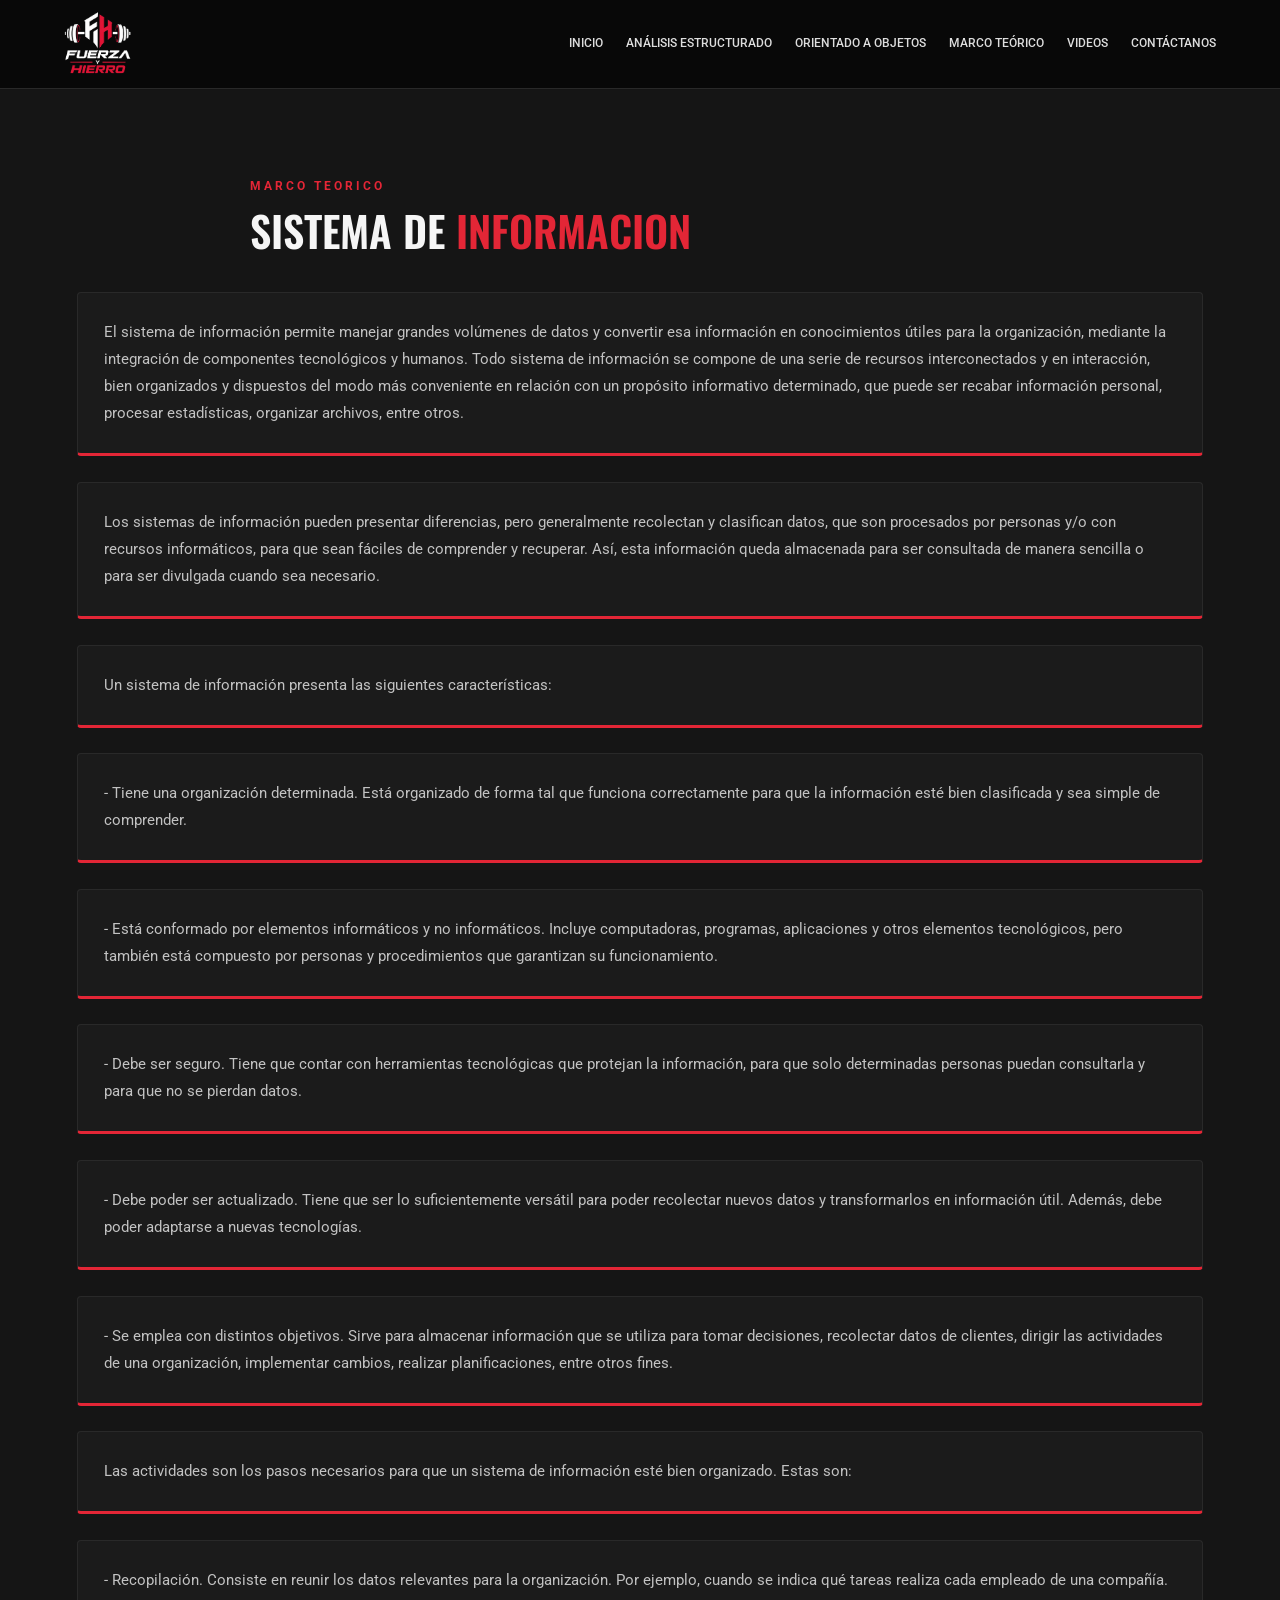
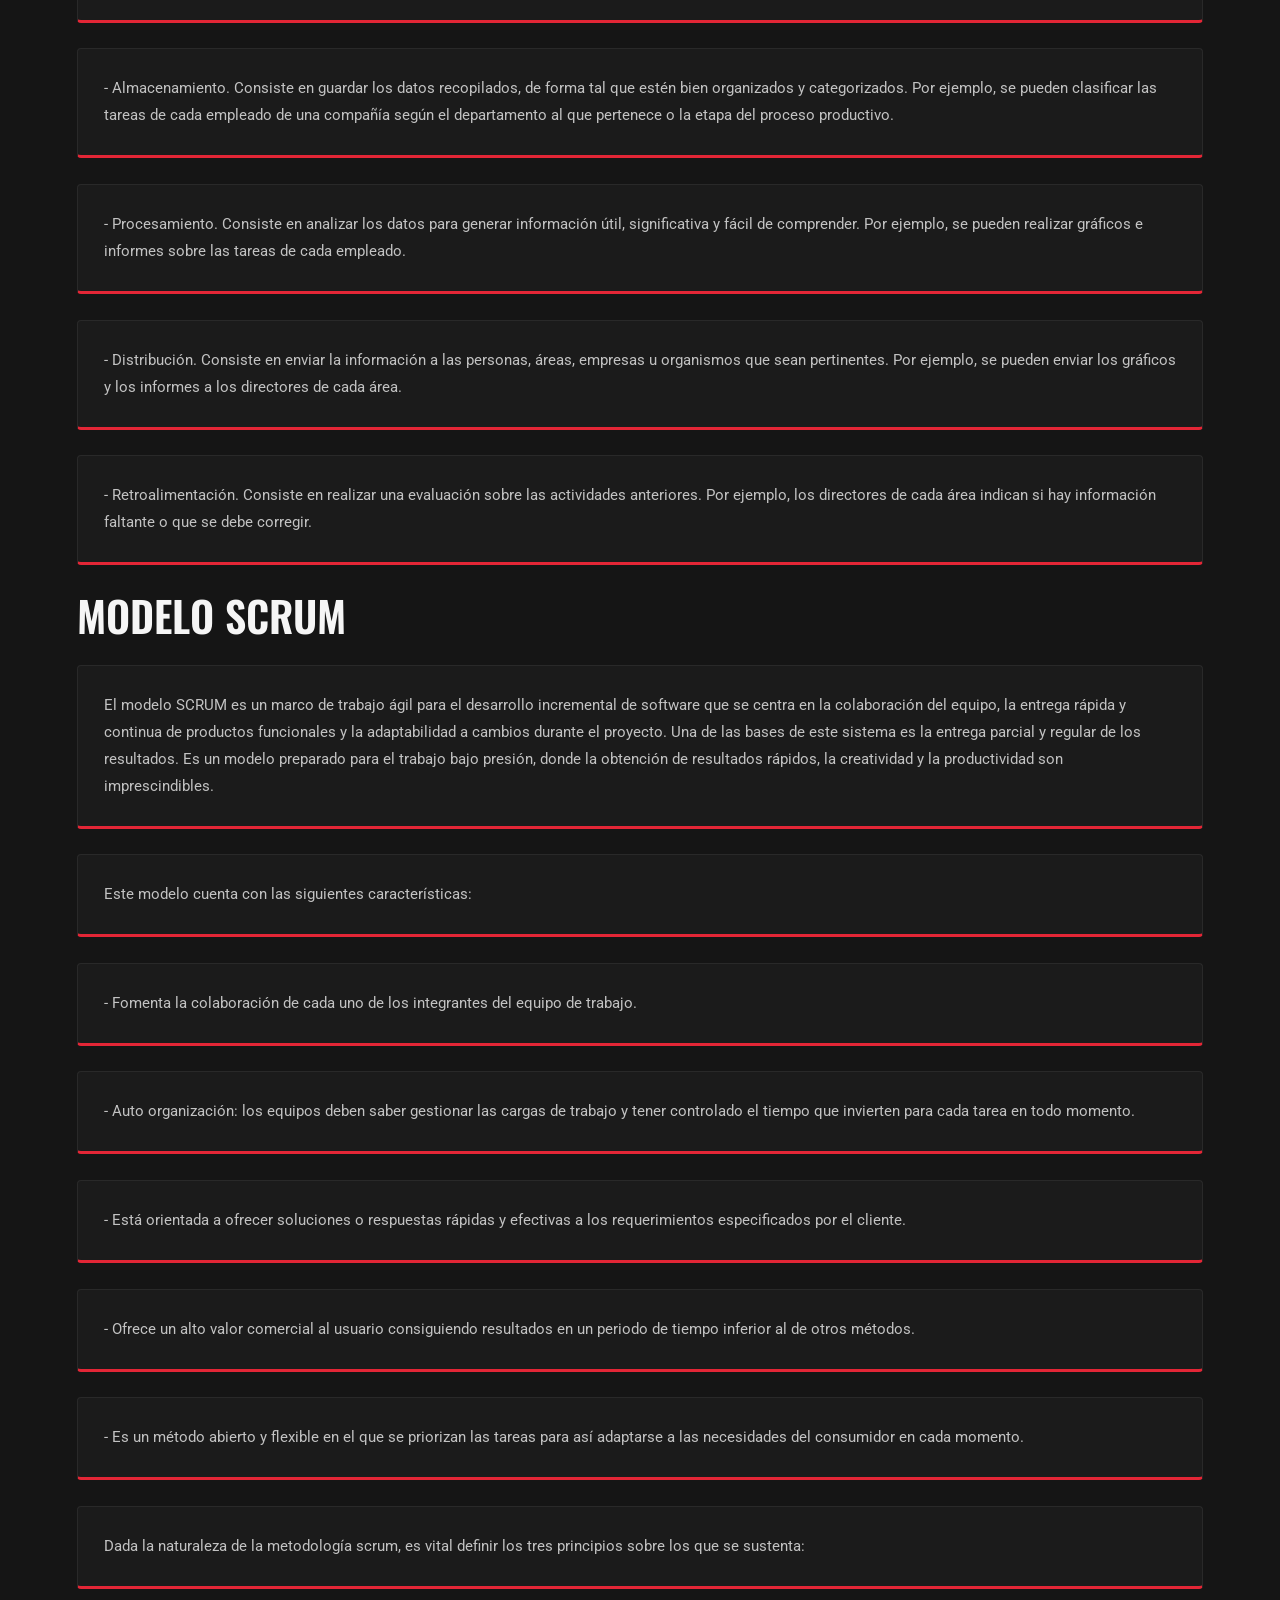
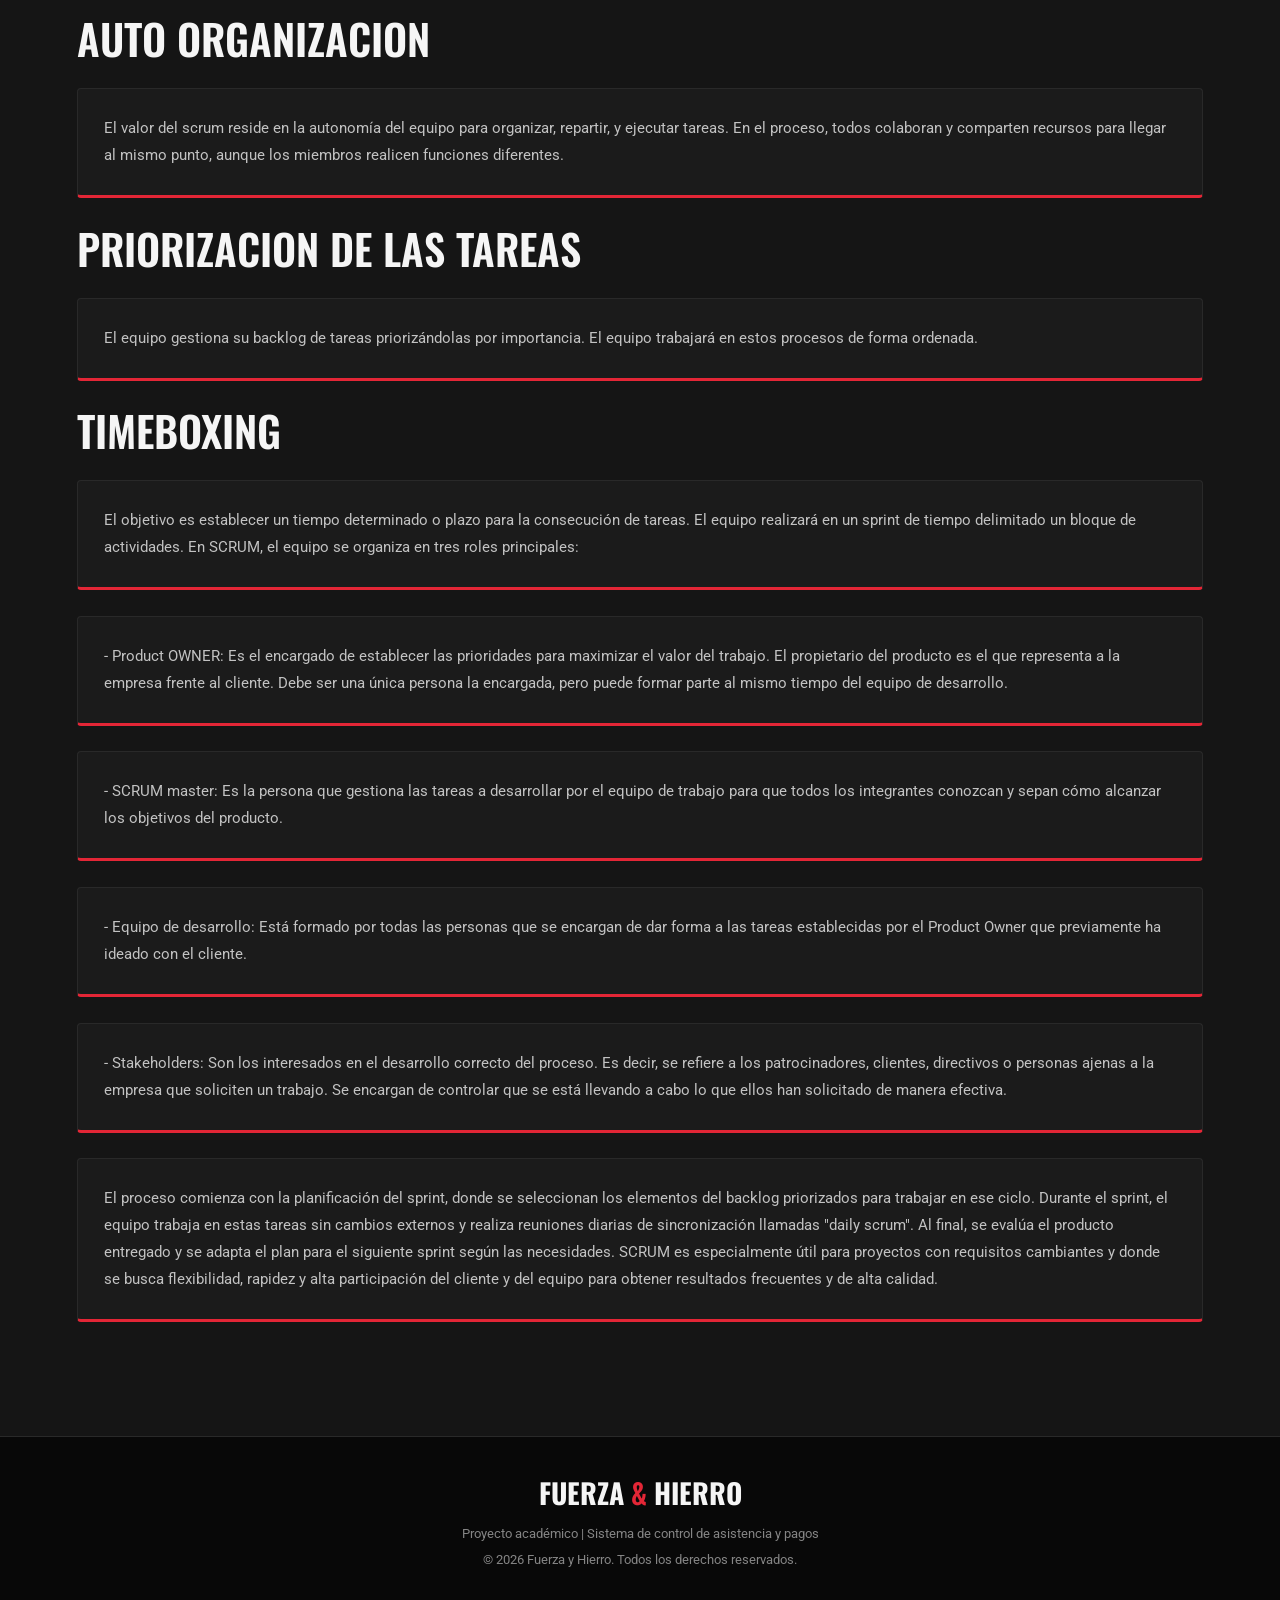
<file: sites/marcoTeorico.html>
<!DOCTYPE html>
<html lang="es">
<head>
    <meta charset="UTF-8">
    <meta name="viewport" content="width=device-width, initial-scale=1.0">
    <meta name="theme-color" content="#090909">
    <meta name="description" content="Proyecto académico Fuerza y Hierro: análisis y diseño de un sistema de control de asistencia y pagos para un gimnasio.">
    <title>Fuerza y Hierro | Proyecto INF-241</title>

    <link rel="preconnect" href="https://fonts.googleapis.com">
    <link rel="preconnect" href="https://fonts.gstatic.com" crossorigin>
    <link href="https://fonts.googleapis.com/css2?family=Oswald:wght@400;500;600;700&family=Roboto:wght@300;400;500;700&display=swap" rel="stylesheet">
    <link rel="stylesheet" href="../css/estilos.css">
</head>

<body>
    <!-- MENÚ DE NAVEGACIÓN -->
    <header class="site-header">
        <a href="../index.html" class="logo" aria-label="Fuerza y Hierro, ir al inicio">
            <img src="../Img/logo.png" alt="Logo Fuerza y Hierro">
        </a>

        <button class="menu-toggle" id="menu-toggle"
                type="button" aria-label="Abrir menú"
                aria-expanded="false" aria-controls="nav-menu">
            <span></span>
            <span></span>
            <span></span>
        </button>

        <nav class="nav-menu" id="nav-menu" aria-label="Navegación principal">
            <a href="../index.html">Inicio</a>
            <a href="analisisEstructurado.html">Análisis estructurado</a>
            <a href="orientadoObjetos.html">Orientado a objetos</a>
            <a href="#">Marco teórico</a>
            <a href="videos.html">Videos</a>
            <a href="contactanos.html">Contáctanos</a>
        </nav>
    </header>

    <main>
        <section class="objectives section" id="generalidades">
            <div class="section-heading">
                <p class="eyebrow">MARCO TEORICO</p>
                <h2 class="section-title">SISTEMA DE <span>INFORMACION</span></h2>
            </div>
            <div class="objective-list">
                <article class="objective objective-featured">
                    <p>El sistema de información permite manejar grandes volúmenes 
                        de datos y convertir esa información en conocimientos útiles para la 
                        organización, mediante la integración de componentes tecnológicos y 
                        humanos. Todo sistema de información se compone de una serie de 
                        recursos interconectados y en interacción, bien organizados y 
                        dispuestos del modo más conveniente en relación con un propósito 
                        informativo determinado, que puede ser recabar información personal, 
                        procesar estadísticas, organizar archivos, entre otros.</p>
                </article>
            </div>
            <br>
            <div class="objective-list">
                <article class="objective objective-featured">
                    <p>Los sistemas de información pueden presentar diferencias, pero 
                        generalmente recolectan y clasifican datos, que son procesados por 
                        personas y/o con recursos informáticos, para que sean fáciles de 
                        comprender y recuperar. Así, esta información queda almacenada 
                        para ser consultada de manera sencilla o para ser divulgada cuando 
                        sea necesario.</p>
                </article>
            </div>
            <br>
            <div class="objective-list">
                <article class="objective objective-featured">
                    <p>Un sistema de información presenta las siguientes características:</p>
                </article>
            </div>
            <br>
            <div class="objective-list">
                <article class="objective objective-featured">
                    <p>- Tiene una organización determinada. Está organizado de forma tal que funciona correctamente para que la información esté bien clasificada y sea simple de comprender.</p>
                </article>
            </div>
            <br>
            <div class="objective-list">
                <article class="objective objective-featured">
                    <p>- Está conformado por elementos informáticos y no informáticos. Incluye computadoras, programas, aplicaciones y otros elementos tecnológicos, pero también está compuesto por personas y procedimientos que garantizan su funcionamiento.</p>
                </article>
            </div>
            <br>
            <div class="objective-list">
                <article class="objective objective-featured">
                    <p>- Debe ser seguro. Tiene que contar con herramientas tecnológicas que protejan la información, para que solo determinadas personas puedan consultarla y para que no se pierdan datos.</p>
                </article>
            </div>
            <br>
            <div class="objective-list">
                <article class="objective objective-featured">
                    <p>- Debe poder ser actualizado. Tiene que ser lo suficientemente versátil para poder recolectar nuevos datos y transformarlos en información útil. Además, debe poder adaptarse a nuevas tecnologías.</p>
                </article>
            </div>
            <br>
            <div class="objective-list">
                <article class="objective objective-featured">
                    <p>- Se emplea con distintos objetivos. Sirve para almacenar información que se utiliza para tomar decisiones, recolectar datos de clientes, dirigir las actividades de una organización, implementar cambios, realizar planificaciones, entre otros fines.</p>
                </article>
            </div>
            <br>
            <div class="objective-list">
                <article class="objective objective-featured">
                    <p>Las actividades son los pasos necesarios para que un sistema de información esté bien organizado. Estas son:</p>
                </article>
            </div>
            <br>
            <div class="objective-list">
                <article class="objective objective-featured">
                    <p>- Recopilación. Consiste en reunir los datos relevantes para la organización. Por ejemplo, cuando se indica qué tareas realiza cada empleado de una compañía.</p>
                </article>
            </div>
            <br>
            <div class="objective-list">
                <article class="objective objective-featured">
                    <p>- Almacenamiento. Consiste en guardar los datos recopilados, de forma tal que estén bien organizados y categorizados. Por ejemplo, se pueden clasificar las tareas de cada empleado de una compañía según el departamento al que pertenece o la etapa del proceso productivo.</p>
                </article>
            </div>
            <br>
            <div class="objective-list">
                <article class="objective objective-featured">
                    <p>- Procesamiento. Consiste en analizar los datos para generar información útil, significativa y fácil de comprender. Por ejemplo, se pueden realizar gráficos e informes sobre las tareas de cada empleado.</p>
                </article>
            </div>
            <br>
            <div class="objective-list">
                <article class="objective objective-featured">
                    <p>- Distribución. Consiste en enviar la información a las personas, áreas, empresas u organismos que sean pertinentes. Por ejemplo, se pueden enviar los gráficos y los informes a los directores de cada área.</p>
                </article>
            </div>
            <br>
            <div class="objective-list">
                <article class="objective objective-featured">
                    <p>- Retroalimentación. Consiste en realizar una evaluación sobre las actividades anteriores. Por ejemplo, los directores de cada área indican si hay información faltante o que se debe corregir.</p>
                </article>
            </div>
            <br>
            <h2 class="section-title2">MODELO <span>SCRUM</span></h2>
            <br>
            <div class="objective-list">
                <article class="objective objective-featured">
                    <p>El modelo SCRUM es un marco de trabajo ágil para el desarrollo incremental de software que se centra en la colaboración del equipo, la entrega rápida y continua de productos funcionales y la adaptabilidad a cambios durante el proyecto. Una de las bases de este sistema es la entrega parcial y regular de los resultados. Es un modelo preparado para el trabajo bajo presión, donde la obtención de resultados rápidos, la creatividad y la productividad son imprescindibles.</p>
                </article>
            </div>
            <br>
            <div class="objective-list">
                <article class="objective objective-featured">
                    <p>Este modelo cuenta con las siguientes características:</p>
                </article>
            </div>
            <br>
            <div class="objective-list">
                <article class="objective objective-featured">
                    <p>- Fomenta la colaboración de cada uno de los integrantes del equipo de trabajo.</p>
                </article>
            </div>
            <br>
            <div class="objective-list">
                <article class="objective objective-featured">
                    <p>- Auto organización: los equipos deben saber gestionar las cargas de trabajo y tener controlado el tiempo que invierten para cada tarea en todo momento.</p>
                </article>
            </div>
            <br>
            <div class="objective-list">
                <article class="objective objective-featured">
                    <p>- Está orientada a ofrecer soluciones o respuestas rápidas y efectivas a los requerimientos especificados por el cliente.</p>
                </article>
            </div>
            <br>
            <div class="objective-list">
                <article class="objective objective-featured">
                    <p>- Ofrece un alto valor comercial al usuario consiguiendo resultados en un periodo de tiempo inferior al de otros métodos.</p>
                </article>
            </div>
            <br>
            <div class="objective-list">
                <article class="objective objective-featured">
                    <p>- Es un método abierto y flexible en el que se priorizan las tareas para así adaptarse a las necesidades del consumidor en cada momento.</p>
                </article>
            </div>
            <br>
            <div class="objective-list">
                <article class="objective objective-featured">
                    <p>Dada la naturaleza de la metodología scrum, es vital definir los tres principios sobre los que se sustenta:</p>
                </article>
            </div>
            <br>
            <h2 class="section-title2">AUTO <span>ORGANIZACION</span></h2>
            <br>
            <div class="objective-list">
                <article class="objective objective-featured">
                    <p>El valor del scrum reside en la autonomía del equipo para organizar, repartir, y ejecutar tareas. En el proceso, todos colaboran y comparten recursos para llegar al mismo punto, aunque los miembros realicen funciones diferentes.</p>
                </article>
            </div>
            <br>
            <h2 class="section-title2">PRIORIZACION DE LAS <span>TAREAS</span></h2>
            <br>
            <div class="objective-list">
                <article class="objective objective-featured">
                    <p>El equipo gestiona su backlog de tareas priorizándolas por importancia. El equipo trabajará en estos procesos de forma ordenada.</p>
                </article>
            </div>
            <br>
            <h2 class="section-title2">TIME<span>BOXING</span></h2>
            <br>
            <div class="objective-list">
                <article class="objective objective-featured">
                    <p>El objetivo es establecer un tiempo determinado o plazo para la consecución de tareas. El equipo realizará en un sprint de tiempo delimitado un bloque de actividades. En SCRUM, el equipo se organiza en tres roles principales:</p>
                </article>
            </div>
            <br>
            <div class="objective-list">
                <article class="objective objective-featured">
                    <p>- Product OWNER: Es el encargado de establecer las prioridades para maximizar el valor del trabajo. El propietario del producto es el que representa a la empresa frente al cliente. Debe ser una única persona la encargada, pero puede formar parte al mismo tiempo del equipo de desarrollo.</p>
                </article>
            </div>
            <br>
            <div class="objective-list">
                <article class="objective objective-featured">
                    <p>- SCRUM master: Es la persona que gestiona las tareas a desarrollar por el equipo de trabajo para que todos los integrantes conozcan y sepan cómo alcanzar los objetivos del producto.</p>
                </article>
            </div>
            <br>
            <div class="objective-list">
                <article class="objective objective-featured">
                    <p>- Equipo de desarrollo: Está formado por todas las personas que se encargan de dar forma a las tareas establecidas por el Product Owner que previamente ha ideado con el cliente.</p>
                </article>
            </div>
            <br>
            <div class="objective-list">
                <article class="objective objective-featured">
                    <p>- Stakeholders: Son los interesados en el desarrollo correcto del proceso. Es decir, se refiere a los patrocinadores, clientes, directivos o personas ajenas a la empresa que soliciten un trabajo. Se encargan de controlar que se está llevando a cabo lo que ellos han solicitado de manera efectiva.</p>
                </article>
            </div>
            <br>
            <div class="objective-list">
                <article class="objective objective-featured">
                    <p>El proceso comienza con la planificación del sprint, donde se seleccionan los elementos del backlog priorizados para trabajar en ese ciclo. Durante el sprint, el equipo trabaja en estas tareas sin cambios externos y realiza reuniones diarias de sincronización llamadas "daily scrum". Al final, se evalúa el producto entregado y se adapta el plan para el siguiente sprint según las necesidades. SCRUM es especialmente útil para proyectos con requisitos cambiantes y donde se busca flexibilidad, rapidez y alta participación del cliente y del equipo para obtener resultados frecuentes y de alta calidad.</p>
                </article>
            </div>
            <br>
        </section>

    </main>

    <!-- PIE DE PÁGINA -->
    <footer class="site-footer" id="contacto">
        <h2>FUERZA <span>&amp;</span> HIERRO</h2>
        <p>Proyecto académico | Sistema de control de asistencia y pagos</p>
        <p>© 2026 Fuerza y Hierro. Todos los derechos reservados.</p>
    </footer>

    <script>
        const menuToggle = document.getElementById("menu-toggle");
        const navMenu = document.getElementById("nav-menu");

        function closeMenu() {
            navMenu.classList.remove("active");
            menuToggle.classList.remove("active");
            menuToggle.setAttribute("aria-expanded", "false");
            menuToggle.setAttribute("aria-label", "Abrir menú");
        }

        menuToggle.addEventListener("click", () => {
            const isOpen = navMenu.classList.toggle("active");

            menuToggle.classList.toggle("active", isOpen);
            menuToggle.setAttribute("aria-expanded", String(isOpen));
            menuToggle.setAttribute(
                "aria-label",
                isOpen ? "Cerrar menú" : "Abrir menú"
            );
        });

        navMenu.querySelectorAll("a").forEach((link) => {
            link.addEventListener("click", closeMenu);
        });

        // Si se amplía la ventana a formato escritorio, el menú queda normalizado.
        window.addEventListener("resize", () => {
            if (window.innerWidth > 800) {
                closeMenu();
            }
        });
    </script>
</body>
</html>
</file>
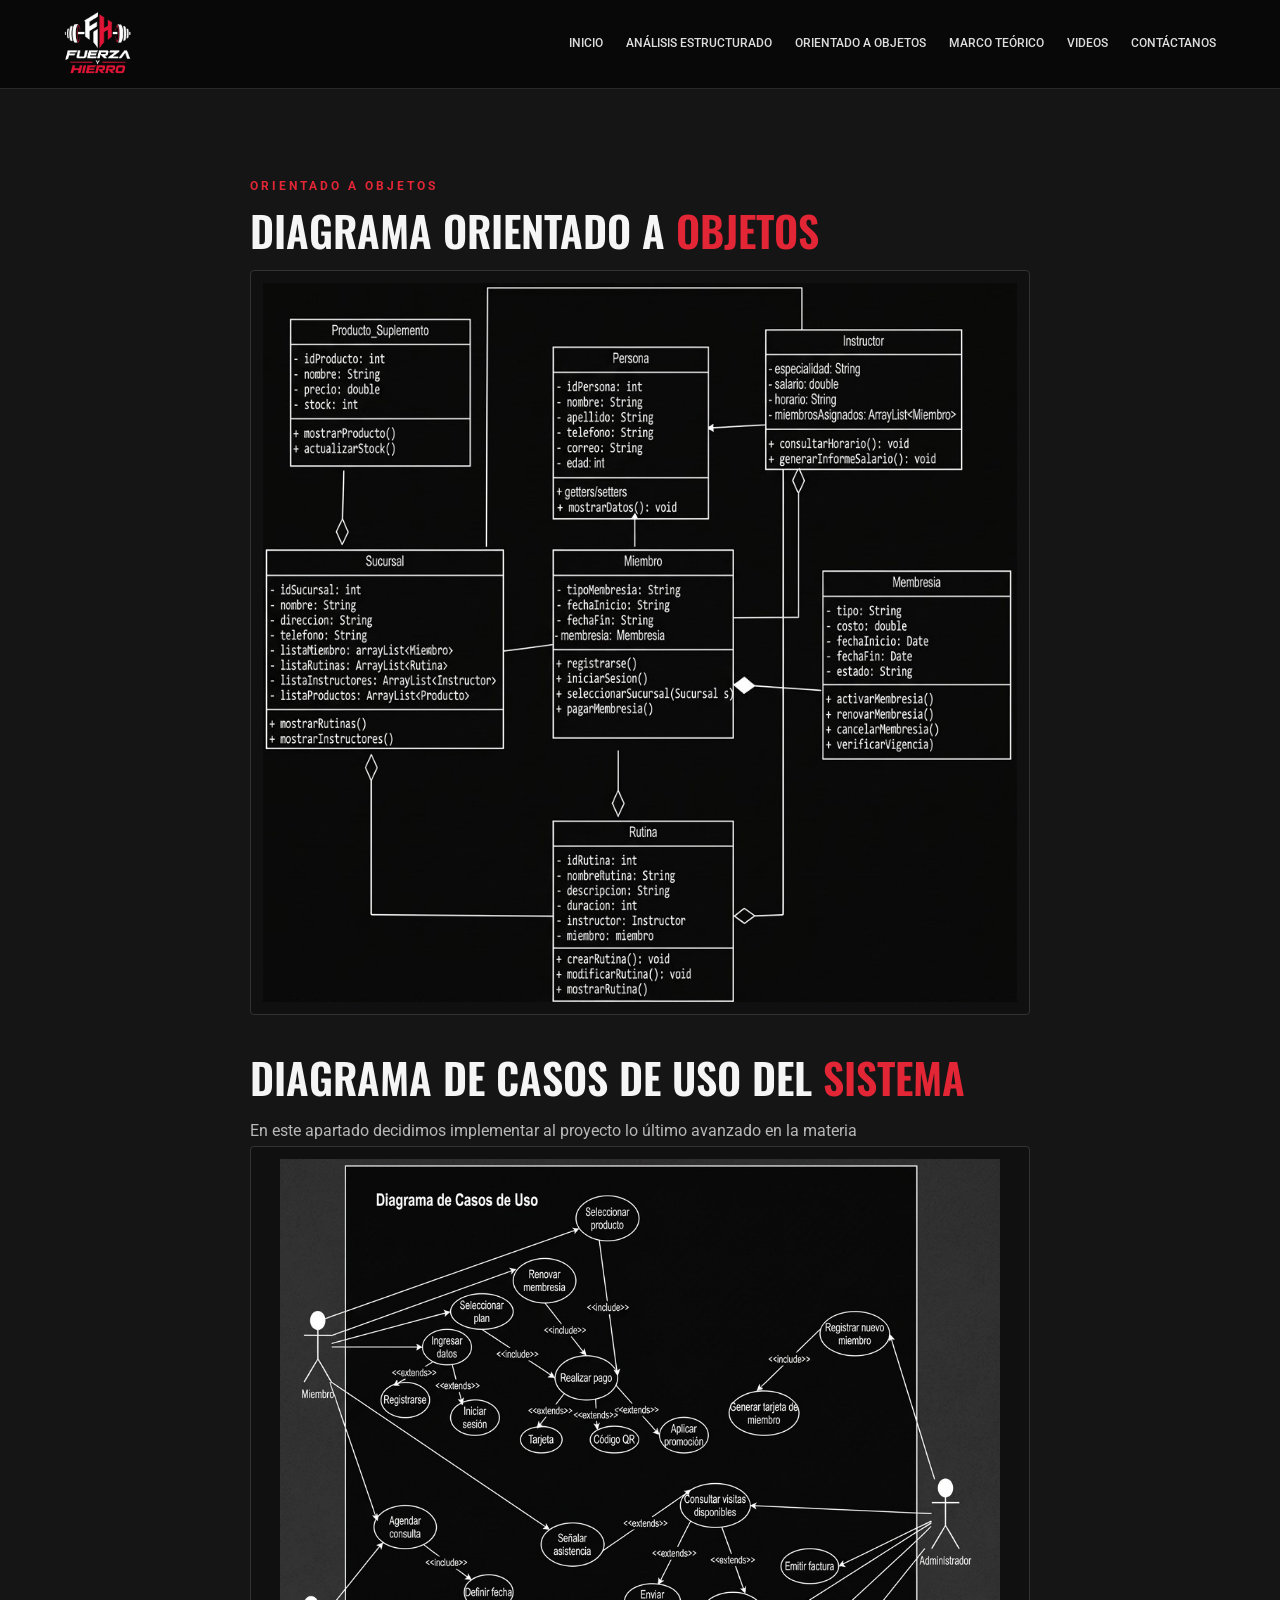
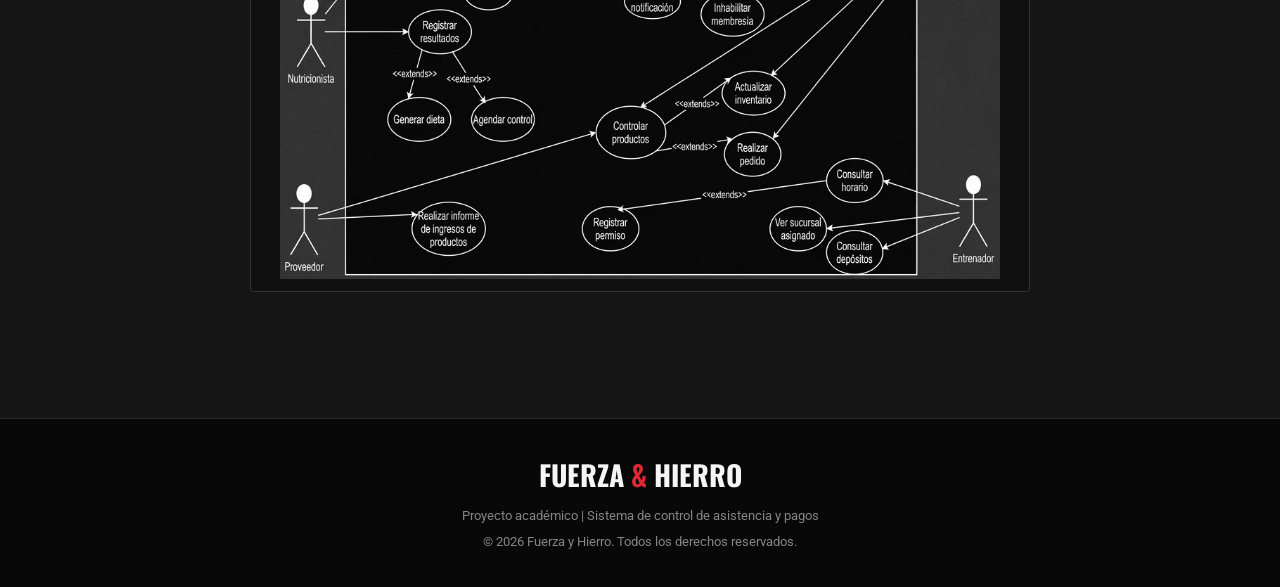
<file: sites/orientadoObjetos.html>
<!DOCTYPE html>
<html lang="es">
<head>
    <meta charset="UTF-8">
    <meta name="viewport" content="width=device-width, initial-scale=1.0">
    <meta name="theme-color" content="#090909">
    <meta name="description" content="Proyecto académico Fuerza y Hierro: análisis y diseño de un sistema de control de asistencia y pagos para un gimnasio.">
    <title>Fuerza y Hierro | Orientado a Objetos</title>

    <link rel="preconnect" href="https://fonts.googleapis.com">
    <link rel="preconnect" href="https://fonts.gstatic.com" crossorigin>
    <link href="https://fonts.googleapis.com/css2?family=Oswald:wght@400;500;600;700&family=Roboto:wght@300;400;500;700&display=swap" rel="stylesheet">
    <link rel="stylesheet" href="../css/estilos.css">
</head>

<body>
    <!-- MENÚ DE NAVEGACIÓN -->
    <header class="site-header">
        <a href="../index.html" class="logo" aria-label="Fuerza y Hierro, ir al inicio">
            <img src="../Img/logo.png" alt="Logo Fuerza y Hierro">
        </a>

        <button class="menu-toggle" id="menu-toggle"
                type="button" aria-label="Abrir menú"
                aria-expanded="false" aria-controls="nav-menu">
            <span></span>
            <span></span>
            <span></span>
        </button>

        <nav class="nav-menu" id="nav-menu" aria-label="Navegación principal">
            <a href="../index.html">Inicio</a>
            <a href="analisisEstructurado.html">Análisis estructurado</a>
            <a href="#">Orientado a objetos</a>
            <a href="marcoTeorico.html">Marco teórico</a>
            <a href="videos.html">Videos</a>
            <a href="contactanos.html">Contáctanos</a>
        </nav>
    </header>

    <main>
        <section class="objectives section" id="generalidades">
            <div class="section-heading">
                <p class="eyebrow">ORIENTADO A OBJETOS</p>
                <h2 class="section-title">DIAGRAMA ORIENTADO A <span>OBJETOS</span></h2>
                <figure class="document-image pert-image">
                    <img src="../Img/DiagramaOO.jpeg"
                         alt="Diagrama Orientado a Objetos Fuerza y Hierro"
                         loading="lazy">
                </figure>
            </div>
            <div class="section-heading">
                <h2 class="section-title">DIAGRAMA DE CASOS DE USO DEL <span>SISTEMA</span></h2>
                <p class="subtitle">
                    En este apartado decidimos implementar al proyecto lo último avanzado en la materia
                </p>
                <figure class="document-image pert-image">
                    <img src="../Img/DiagramaUsos.jpeg"
                         alt="Diagrama de Casos de Uso Fuerza y Hierro"
                         loading="lazy">
                </figure>
            </div>
        </section>
    </main>

    <!-- PIE DE PÁGINA -->
    <footer class="site-footer" id="contacto">
        <h2>FUERZA <span>&amp;</span> HIERRO</h2>
        <p>Proyecto académico | Sistema de control de asistencia y pagos</p>
        <p>© 2026 Fuerza y Hierro. Todos los derechos reservados.</p>
    </footer>

    <script>
        const menuToggle = document.getElementById("menu-toggle");
        const navMenu = document.getElementById("nav-menu");

        function closeMenu() {
            navMenu.classList.remove("active");
            menuToggle.classList.remove("active");
            menuToggle.setAttribute("aria-expanded", "false");
            menuToggle.setAttribute("aria-label", "Abrir menú");
        }

        menuToggle.addEventListener("click", () => {
            const isOpen = navMenu.classList.toggle("active");

            menuToggle.classList.toggle("active", isOpen);
            menuToggle.setAttribute("aria-expanded", String(isOpen));
            menuToggle.setAttribute(
                "aria-label",
                isOpen ? "Cerrar menú" : "Abrir menú"
            );
        });

        navMenu.querySelectorAll("a").forEach((link) => {
            link.addEventListener("click", closeMenu);
        });

        // Si se amplía la ventana a formato escritorio, el menú queda normalizado.
        window.addEventListener("resize", () => {
            if (window.innerWidth > 800) {
                closeMenu();
            }
        });
    </script>
</body>
</html>
</file>
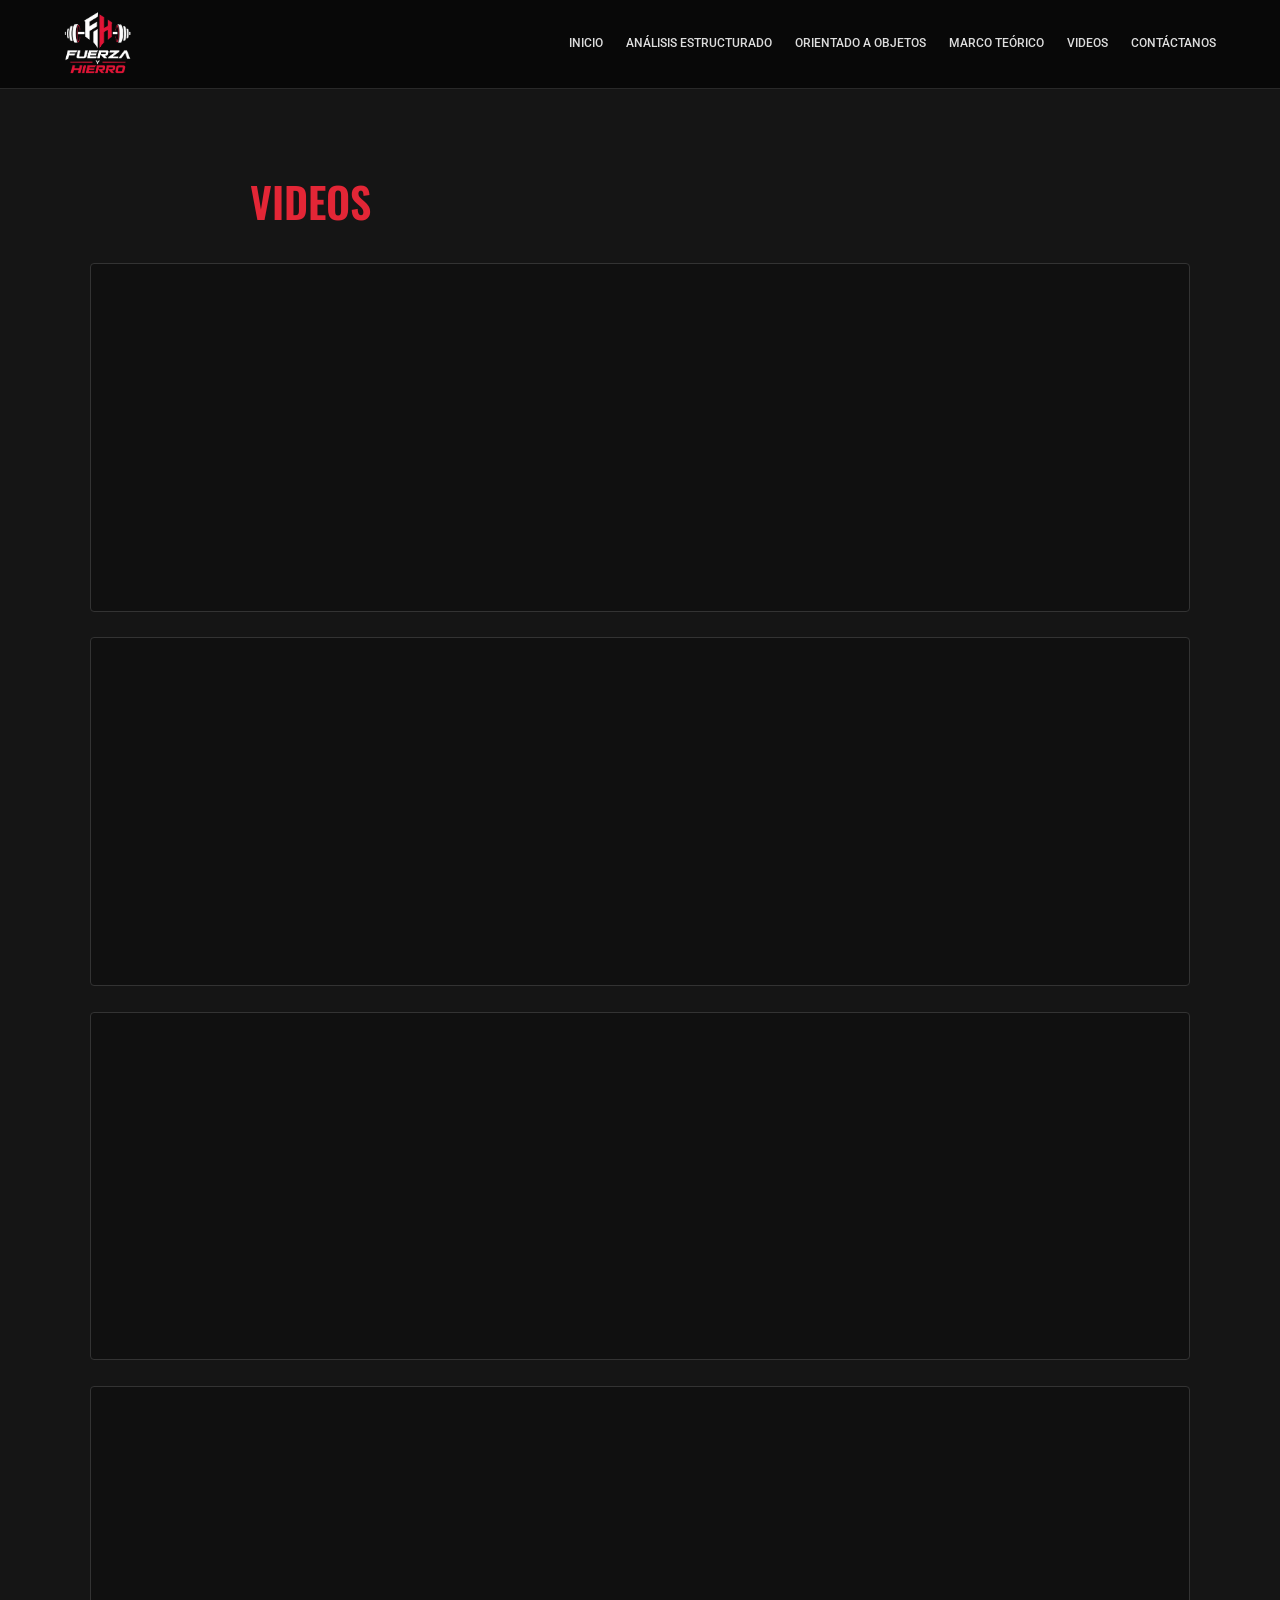
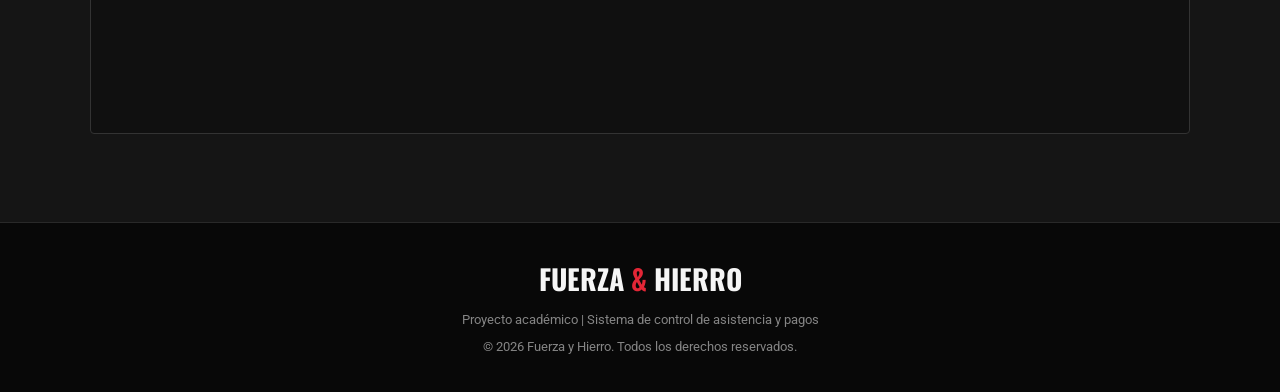
<file: sites/videos.html>
<!DOCTYPE html>
<html lang="es">
<head>
    <meta charset="UTF-8">
    <meta name="viewport" content="width=device-width, initial-scale=1.0">
    <meta name="theme-color" content="#090909">
    <meta name="description" content="Proyecto académico Fuerza y Hierro: análisis y diseño de un sistema de control de asistencia y pagos para un gimnasio.">
    <title>Fuerza y Hierro | Videos</title>

    <link rel="preconnect" href="https://fonts.googleapis.com">
    <link rel="preconnect" href="https://fonts.gstatic.com" crossorigin>
    <link href="https://fonts.googleapis.com/css2?family=Oswald:wght@400;500;600;700&family=Roboto:wght@300;400;500;700&display=swap" rel="stylesheet">
    <link rel="stylesheet" href="../css/estilos.css">
</head>

<body>
    <!-- MENÚ DE NAVEGACIÓN -->
    <header class="site-header">
        <a href="../index.html" class="logo" aria-label="Fuerza y Hierro, ir al inicio">
            <img src="../Img/logo.png" alt="Logo Fuerza y Hierro">
        </a>

        <button class="menu-toggle" id="menu-toggle"
                type="button" aria-label="Abrir menú"
                aria-expanded="false" aria-controls="nav-menu">
            <span></span>
            <span></span>
            <span></span>
        </button>

        <nav class="nav-menu" id="nav-menu" aria-label="Navegación principal">
            <a href="../index.html">Inicio</a>
            <a href="analisisEstructurado.html">Análisis estructurado</a>
            <a href="orientadoObjetos.html">Orientado a objetos</a>
            <a href="marcoTeorico.html">Marco teórico</a>
            <a href="#">Videos</a>
            <a href="contactanos.html">Contáctanos</a>
        </nav>
    </header>
    
    <main>
        <section class="objectives section" id="generalidades">
            <div class="section-heading">
                <h2 class="section-title"><span>VIDEOS</span></h2>
            </div>
            <figure class="document-image pert-image">
                <iframe width="1200" height="315" src="https://www.youtube.com/embed/kwq29U3RMMk?si=JgT5USil04SkYt1W" title="YouTube video player" frameborder="0" allow="accelerometer; autoplay; clipboard-write; encrypted-media; gyroscope; picture-in-picture; web-share" referrerpolicy="strict-origin-when-cross-origin" allowfullscreen></iframe>
            </figure>
            <br>
            <figure class="document-image pert-image">
                <iframe width="1200" height="315" src="https://www.youtube.com/embed/hQGm0ikQcQg?si=E5FId1uqgnmRmrNF&amp;start=5" title="YouTube video player" frameborder="0" allow="accelerometer; autoplay; clipboard-write; encrypted-media; gyroscope; picture-in-picture; web-share" referrerpolicy="strict-origin-when-cross-origin" allowfullscreen></iframe>
            </figure>
            <br>
            <figure class="document-image pert-image">
                <iframe width="1200" height="315" src="https://www.youtube.com/embed/4t1_lRzHsIU?si=ptCoO9ZYGKayFkWi&amp;start=9" title="YouTube video player" frameborder="0" allow="accelerometer; autoplay; clipboard-write; encrypted-media; gyroscope; picture-in-picture; web-share" referrerpolicy="strict-origin-when-cross-origin" allowfullscreen></iframe>
            </figure>
            <br>
            <figure class="document-image pert-image">
                <iframe width="1200" height="315" src="https://www.youtube.com/embed/ni0QgC4N-uQ?si=qUpCgumpeEsz1mry" title="YouTube video player" frameborder="0" allow="accelerometer; autoplay; clipboard-write; encrypted-media; gyroscope; picture-in-picture; web-share" referrerpolicy="strict-origin-when-cross-origin" allowfullscreen></iframe>
            </figure>
        </section>
    </main>


    <!-- PIE DE PÁGINA -->
    <footer class="site-footer" id="contacto">
        <h2>FUERZA <span>&amp;</span> HIERRO</h2>
        <p>Proyecto académico | Sistema de control de asistencia y pagos</p>
        <p>© 2026 Fuerza y Hierro. Todos los derechos reservados.</p>
    </footer>

    <script>
        const menuToggle = document.getElementById("menu-toggle");
        const navMenu = document.getElementById("nav-menu");

        function closeMenu() {
            navMenu.classList.remove("active");
            menuToggle.classList.remove("active");
            menuToggle.setAttribute("aria-expanded", "false");
            menuToggle.setAttribute("aria-label", "Abrir menú");
        }

        menuToggle.addEventListener("click", () => {
            const isOpen = navMenu.classList.toggle("active");

            menuToggle.classList.toggle("active", isOpen);
            menuToggle.setAttribute("aria-expanded", String(isOpen));
            menuToggle.setAttribute(
                "aria-label",
                isOpen ? "Cerrar menú" : "Abrir menú"
            );
        });

        navMenu.querySelectorAll("a").forEach((link) => {
            link.addEventListener("click", closeMenu);
        });

        // Si se amplía la ventana a formato escritorio, el menú queda normalizado.
        window.addEventListener("resize", () => {
            if (window.innerWidth > 800) {
                closeMenu();
            }
        });
    </script>
</body>
</html>
</file>
<file: css/estilos.css>
/* ==================================================
   FUERZA Y HIERRO - ESTILOS GENERALES Y RESPONSIVE
   ================================================== */

/* VARIABLES */
:root {
    --color-bg: #101010;
    --color-bg-dark: #080808;
    --color-panel: #1b1b1b;
    --color-panel-light: #222222;
    --color-border: #303030;
    --color-text: #f5f5f5;
    --color-muted: #b8b8b8;
    --color-accent: #e32636;
    --container-width: 1180px;
}

/* REINICIO */
* {
    margin: 0;
    padding: 0;
    box-sizing: border-box;
    scroll-behavior: smooth;
}

html {
    scroll-padding-top: 100px;
}

body {
    min-width: 320px;
    overflow-x: hidden;
    background: var(--color-bg);
    color: var(--color-text);
    font-family: "Roboto", sans-serif;
    line-height: 1.6;
}

img {
    display: block;
    max-width: 100%;
}

a {
    color: inherit;
}

/* CONTENEDOR GENERAL DE SECCIONES */
.section {
    padding: 88px max(6%, calc((100% - var(--container-width)) / 2));
}

.section-heading {
    max-width: 780px;
    margin: 0 auto 38px;
}

.eyebrow {
    margin-bottom: 10px;
    color: var(--color-accent);
    font-size: 12px;
    font-weight: 700;
    letter-spacing: 3px;
    text-transform: uppercase;
}

.section-title {
    margin-bottom: 16px;
    font-family: "Oswald", sans-serif;
    font-size: clamp(30px, 4vw, 42px);
    font-weight: 600;
    line-height: 1.15;
    text-transform: uppercase;
    overflow-wrap: anywhere;
}
.section-title2 {
    /*margin-bottom: 16px;*/
    font-family: "Oswald", sans-serif;
    font-size: clamp(30px, 4vw, 42px);
    font-weight: 600;
    line-height: 1.15;
    text-transform: uppercase;
    overflow-wrap: anywhere;
}

.section-title span,
.site-footer h2 span {
    color: var(--color-accent);
}

.subtitle {
    max-width: 760px;
    color: var(--color-muted);
    font-size: 16px;
    line-height: 1.8;
}

/* ==================================================
   MENÚ DE NAVEGACIÓN
   ================================================== */

.site-header {
    position: sticky;
    top: 0;
    z-index: 1000;
    display: flex;
    width: 100%;
    min-height: 86px;
    align-items: center;
    justify-content: space-between;
    gap: 28px;
    padding: 10px max(5%, calc((100% - 1280px) / 2));
    background: rgba(9, 9, 9, 0.97);
    border-bottom: 1px solid #292929;
    backdrop-filter: blur(12px);
}

.logo {
    display: inline-flex;
    flex: 0 0 auto;
    align-items: center;
    text-decoration: none;
}

.logo img {
    width: 68px;
    height: 68px;
    object-fit: contain;
}

.nav-menu {
    display: flex;
    align-items: center;
    justify-content: flex-end;
    gap: clamp(12px, 1.8vw, 25px);
}

.nav-menu a {
    padding: 10px 0;
    color: #dddddd;
    font-size: 12px;
    font-weight: 500;
    text-decoration: none;
    text-transform: uppercase;
    transition: color 0.2s ease;
}

.nav-menu a:hover,
.nav-menu a:focus-visible {
    color: var(--color-accent);
}

.menu-toggle {
    display: none;
    width: 46px;
    height: 44px;
    padding: 8px;
    border: 1px solid #383838;
    border-radius: 8px;
    background: #151515;
    cursor: pointer;
}

.menu-toggle span {
    display: block;
    width: 25px;
    height: 2px;
    margin: 5px auto;
    border-radius: 2px;
    background: white;
    transition: transform 0.25s ease, opacity 0.2s ease;
}

.menu-toggle.active span:nth-child(1) {
    transform: translateY(7px) rotate(45deg);
}

.menu-toggle.active span:nth-child(2) {
    opacity: 0;
}

.menu-toggle.active span:nth-child(3) {
    transform: translateY(-7px) rotate(-45deg);
}

/* ==================================================
   PORTADA
   ================================================== */

.hero {
    position: relative;
    display: flex;
    min-height: 590px;
    align-items: center;
    padding: 80px max(7%, calc((100% - var(--container-width)) / 2));
    background:
        linear-gradient(90deg, rgba(0, 0, 0, 0.94) 0%, rgba(0, 0, 0, 0.72) 52%, rgba(0, 0, 0, 0.30) 100%),
        url("https://images.unsplash.com/photo-1534438327276-14e5300c3a48?auto=format&fit=crop&w=1800&q=85");
    background-position: center;
    background-size: cover;
}

.hero-content {
    width: 100%;
    max-width: 680px;
}

.hero-content .eyebrow {
    letter-spacing: 4px;
}

.hero h1 {
    margin: 16px 0 20px;
    font-family: "Oswald", sans-serif;
    font-size: clamp(56px, 8vw, 94px);
    font-weight: 700;
    line-height: 0.98;
    text-transform: uppercase;
}

.hero h1 span {
    color: var(--color-accent);
}

.hero-description {
    max-width: 590px;
    margin-bottom: 30px;
    color: #d0d0d0;
    font-size: 17px;
    line-height: 1.8;
}

.btn {
    display: inline-flex;
    min-height: 48px;
    align-items: center;
    justify-content: center;
    padding: 13px 24px;
    border: 2px solid var(--color-accent);
    border-radius: 4px;
    background: var(--color-accent);
    color: white;
    font-size: 13px;
    font-weight: 700;
    text-align: center;
    text-decoration: none;
    text-transform: uppercase;
    transition: background 0.2s ease, color 0.2s ease;
}

.btn:hover {
    background: transparent;
    color: white;
}

/* ==================================================
   PROYECTO
   ================================================== */

.project {
    background: #171717;
}

.project-grid {
    display: grid;
    grid-template-columns: repeat(2, minmax(0, 1fr));
    gap: 24px;
}

.project-card {
    min-width: 0;
    padding: 28px;
    border-left: 4px solid var(--color-accent);
    border-radius: 4px;
    background: var(--color-panel-light);
    transition: transform 0.2s ease, background 0.2s ease;
}

.project-card:hover {
    transform: translateY(-4px);
    background: #292929;
}

.project-card h3 {
    margin-bottom: 10px;
    font-family: "Oswald", sans-serif;
    font-size: 23px;
    text-transform: uppercase;
}

.project-card p {
    color: var(--color-muted);
    font-size: 15px;
    line-height: 1.8;
}

/* ==================================================
   INTEGRANTES
   ================================================== */

.team {
    background: var(--color-bg);
    text-align: center;
}

.team-grid {
    display: grid;
    grid-template-columns: repeat(3, minmax(0, 1fr));
    gap: 18px;
}

.member {
    display: flex;
    min-height: 105px;
    align-items: center;
    justify-content: center;
    padding: 22px 18px;
    border-bottom: 3px solid var(--color-accent);
    border-radius: 4px;
    background: var(--color-panel);
}

.member h3 {
    font-family: "Oswald", sans-serif;
    font-size: 18px;
    font-weight: 500;
    line-height: 1.35;
    overflow-wrap: anywhere;
}

/* ==================================================
   GENERALIDADES
   ================================================== */

.objectives {
    background: #151515;
}

.objective-list {
    display: grid;
    grid-template-columns: repeat(2, minmax(0, 1fr));
    gap: 20px;
}

.objective {
    min-width: 0;
    padding: 26px;
    border: 1px solid #292929;
    border-bottom: 3px solid var(--color-accent);
    border-radius: 4px;
    background: var(--color-panel);
}

.objective h3 {
    margin-bottom: 13px;
    color: var(--color-accent);
    font-family: "Oswald", sans-serif;
    font-size: 21px;
    font-weight: 500;
    line-height: 1.3;
}

.objective p,
.objective li {
    color: #c2c2c2;
    font-size: 15px;
    line-height: 1.8;
}

.objective p + p {
    margin-top: 12px;
}

.objective ul {
    margin: 10px 0 0 20px;
    padding-left: 4px;
}

.objective li {
    padding-left: 3px;
    margin-bottom: 6px;
}

.objective strong {
    color: #f1f1f1;
}

.objectives-intro {
    margin-top: 14px !important;
}

/* Imágenes de diagramas: se adaptan al ancho de su tarjeta */
.document-image {
    width: 100%;
    margin-top: 10px;
    overflow: hidden;
    border-radius: 4px;
    background: #101010;
}

.document-image img {
    width: 100%;
    height: auto;
    max-height: 720px;
    object-fit: contain;
    object-position: center;
}

/* ==================================================
   CRONOGRAMA / DESARROLLO
   ================================================== */

.development {
    background: #171717;
}

.pert-image {
    max-width: 1100px;
    margin: 0 auto;
    padding: 12px;
    border: 1px solid #333333;
    background: #101010;
}

/* ==================================================
   PIE DE PÁGINA
   ================================================== */

.site-footer {
    padding: 34px 20px;
    border-top: 1px solid #292929;
    background: var(--color-bg-dark);
    text-align: center;
}

.site-footer h2 {
    margin-bottom: 8px;
    font-family: "Oswald", sans-serif;
    font-size: 28px;
}

.site-footer p {
    margin-top: 6px;
    color: #858585;
    font-size: 13px;
}

/* ==================================================
   TABLETS
   ================================================== */

@media (max-width: 1000px) {
    .site-header {
        gap: 18px;
        padding-right: 4%;
        padding-left: 4%;
    }

    .nav-menu {
        gap: 13px;
    }

    .nav-menu a {
        font-size: 11px;
    }

    .section {
        padding-right: 6%;
        padding-left: 6%;
    }
}

/* ==================================================
   CELULARES
   ================================================== */

@media (max-width: 800px) {
    html {
        scroll-padding-top: 78px;
    }

    .site-header {
        min-height: 70px;
        padding: 7px 5%;
    }

    .logo img {
        width: 54px;
        height: 54px;
    }

    .menu-toggle {
        display: block;
        flex: 0 0 auto;
    }

    .nav-menu {
        position: absolute;
        top: 100%;
        right: 0;
        left: 0;
        display: none;
        align-items: stretch;
        gap: 0;
        padding: 8px 5% 14px;
        border-bottom: 1px solid #333333;
        background: #090909;
        box-shadow: 0 12px 20px rgba(0, 0, 0, 0.35);
    }

    .nav-menu.active {
        display: flex;
        flex-direction: column;
    }

    .nav-menu a {
        display: block;
        width: 100%;
        padding: 13px 10px;
        border-bottom: 1px solid #242424;
        font-size: 13px;
    }

    .nav-menu a:last-child {
        border-bottom: 0;
    }

    .section {
        padding: 62px 6%;
    }

    .section-heading {
        margin-bottom: 28px;
    }

    .section-title {
        font-size: clamp(28px, 7vw, 36px);
    }

    .subtitle {
        font-size: 14px;
        line-height: 1.75;
    }

    .hero {
        min-height: 500px;
        padding: 70px 7%;
        background-position: 58% center;
    }

    .hero h1 {
        font-size: clamp(54px, 13vw, 76px);
    }

    .hero-description {
        max-width: 520px;
        font-size: 15px;
        line-height: 1.7;
    }

    .project-grid,
    .objective-list {
        grid-template-columns: 1fr;
        gap: 16px;
    }

    .project-card,
    .objective {
        padding: 22px;
    }

    .team-grid {
        grid-template-columns: repeat(2, minmax(0, 1fr));
        gap: 12px;
    }

    .member {
        min-height: 96px;
        padding: 18px 12px;
    }

    .member h3 {
        font-size: 16px;
    }

    .objective p,
    .objective li {
        font-size: 14px;
    }

    .pert-image {
        padding: 6px;
    }
}

/* ==================================================
   CELULARES PEQUEÑOS
   ================================================== */

@media (max-width: 480px) {
    .site-header {
        min-height: 64px;
        padding: 6px 4%;
    }

    .logo img {
        width: 48px;
        height: 48px;
    }

    .menu-toggle {
        width: 42px;
        height: 40px;
    }

    .hero {
        min-height: 455px;
        padding: 58px 6%;
        background-position: 60% center;
    }

    .hero-content .eyebrow {
        font-size: 10px;
        letter-spacing: 2.5px;
    }

    .hero h1 {
        margin: 14px 0 17px;
        font-size: clamp(48px, 14vw, 64px);
    }

    .hero-description {
        margin-bottom: 24px;
        font-size: 14px;
    }

    .btn {
        width: 100%;
        min-height: 46px;
        padding: 12px 15px;
        font-size: 12px;
    }

    .section {
        padding: 52px 5%;
    }

    .section-title {
        font-size: 29px;
    }

    .project-card,
    .objective {
        padding: 19px;
    }

    .project-card h3,
    .objective h3 {
        font-size: 19px;
    }

    .team-grid {
        grid-template-columns: 1fr;
        gap: 10px;
    }

    .member {
        min-height: 72px;
    }

    .member h3 {
        font-size: 16px;
    }

    .site-footer {
        padding: 28px 16px;
    }

    .site-footer p {
        font-size: 12px;
    }
}

/* Accesibilidad: reduce animaciones si el dispositivo lo solicita */
@media (prefers-reduced-motion: reduce) {
    *,
    *::before,
    *::after {
        scroll-behavior: auto !important;
        transition-duration: 0.01ms !important;
        animation-duration: 0.01ms !important;
    }
}


/* El apartado 07. Objetivos ocupa una fila completa */
.objective-featured {
    grid-column: 1 / -1;
}

/* ==================================================
   SERVICIOS DEL GIMNASIO
   Diseño claro inspirado en la imagen de referencia
   ================================================== */
.services {
    background: #151515;
    color: white;
}

.services .section-heading {
    margin-bottom: 30px;
    text-align: center;
}

.services-title {
    margin: 0;
    color: #e32636;
    font-family: "Oswald", sans-serif;
    font-size: clamp(26px, 3vw, 36px);
    font-weight: 700;
    line-height: 1.2;
}

.services-divider {
    display: block;
    width: 64px;
    height: 3px;
    margin: 12px auto 0;
    background: #e32636;
}

.services-grid {
    display: grid;
    grid-template-columns: repeat(3, minmax(0, 1fr));
    gap: 18px;
}

.service-card {
    min-width: 0;
    overflow: hidden;
    border: 1px solid #303030;
    border-radius: 5px;
    background: #303030;
    box-shadow: 0 2px 5px rgba(0, 0, 0, 0.08);
    text-align: center;
}

.service-card > img {
    width: 100%;
    height: 146px;
    object-fit: cover;
    background: #222222;
}

.service-content {
    min-height: 78px;
    padding: 8px 12px 10px;
    background: #1b1b1b;
}

.service-content h3 {
    margin-bottom: 5px;
    color: #e32636;
    font-family: "Oswald", sans-serif;
    font-size: 17px;
    font-weight: 700;
}

.service-content p {
    color: white;
    font-size: 12px;
    line-height: 1.5;
}

.service-action {
    padding: 6px 10px;
    border-top: 1px solid #d0d0d0;
    background: #303030;
}

.service-action a {
    display: inline-block;
    padding: 3px 10px;
    border: 1px solid #e32636;
    border-radius: 2px;
    color: #e32636;
    font-size: 11px;
    text-decoration: none;
    transition: background 0.2s ease, color 0.2s ease;
}

.service-action a:hover,
.service-action a:focus-visible {
    background: #e32636;
    color: #ffffff;
}

@media (max-width: 800px) {
    .services-grid {
        grid-template-columns: repeat(2, minmax(0, 1fr));
        gap: 14px;
    }

    .service-card > img {
        height: 155px;
    }
}

@media (max-width: 520px) {
    .services-grid {
        grid-template-columns: 1fr;
        gap: 16px;
    }

    .service-card > img {
        height: 190px;
    }

    .service-content {
        min-height: auto;
        padding: 10px 14px 12px;
    }

    .service-content p {
        font-size: 13px;
    }
}
/* ==================================================
   CONTACTANOS
   ================================================== */

.contact {
    display: flex;
    justify-content: center;
    align-items: center;
    min-height: 600px;
    background: #151515;
}

.contact-card {
    width: 100%;
    max-width: 550px;
    padding: 35px;
    border: 1px solid #303030;
    border-top: 4px solid var(--color-accent);
    border-radius: 5px;
    background: var(--color-panel);
    box-shadow: 0 5px 20px rgba(0, 0, 0, 0.3);
}

.contact-card h2 {
    margin-bottom: 25px;
    color: var(--color-accent);
    font-family: "Oswald", sans-serif;
    font-size: 32px;
    text-align: center;
    text-transform: uppercase;
}

.contact-form {
    display: flex;
    flex-direction: column;
    gap: 16px;
}

.contact-form input,
.contact-form textarea {
    width: 100%;
    padding: 14px;
    border: 1px solid #383838;
    border-radius: 4px;
    outline: none;
    background: #101010;
    color: white;
    font-family: "Roboto", sans-serif;
    font-size: 14px;
}

.contact-form input:focus,
.contact-form textarea:focus {
    border-color: var(--color-accent);
}

.contact-form textarea {
    resize: vertical;
}

.contact-form button {
    min-height: 48px;
    border: 2px solid var(--color-accent);
    border-radius: 4px;
    background: var(--color-accent);
    color: white;
    font-size: 13px;
    font-weight: 700;
    cursor: pointer;
    transition: 0.2s ease;
}

.contact-form button:hover {
    background: transparent;
    color: white;
}

/* RESPONSIVE */

@media (max-width: 480px) {
    .contact-card {
        padding: 24px 18px;
    }

    .contact-card h2 {
        font-size: 28px;
    }
}
</file>
